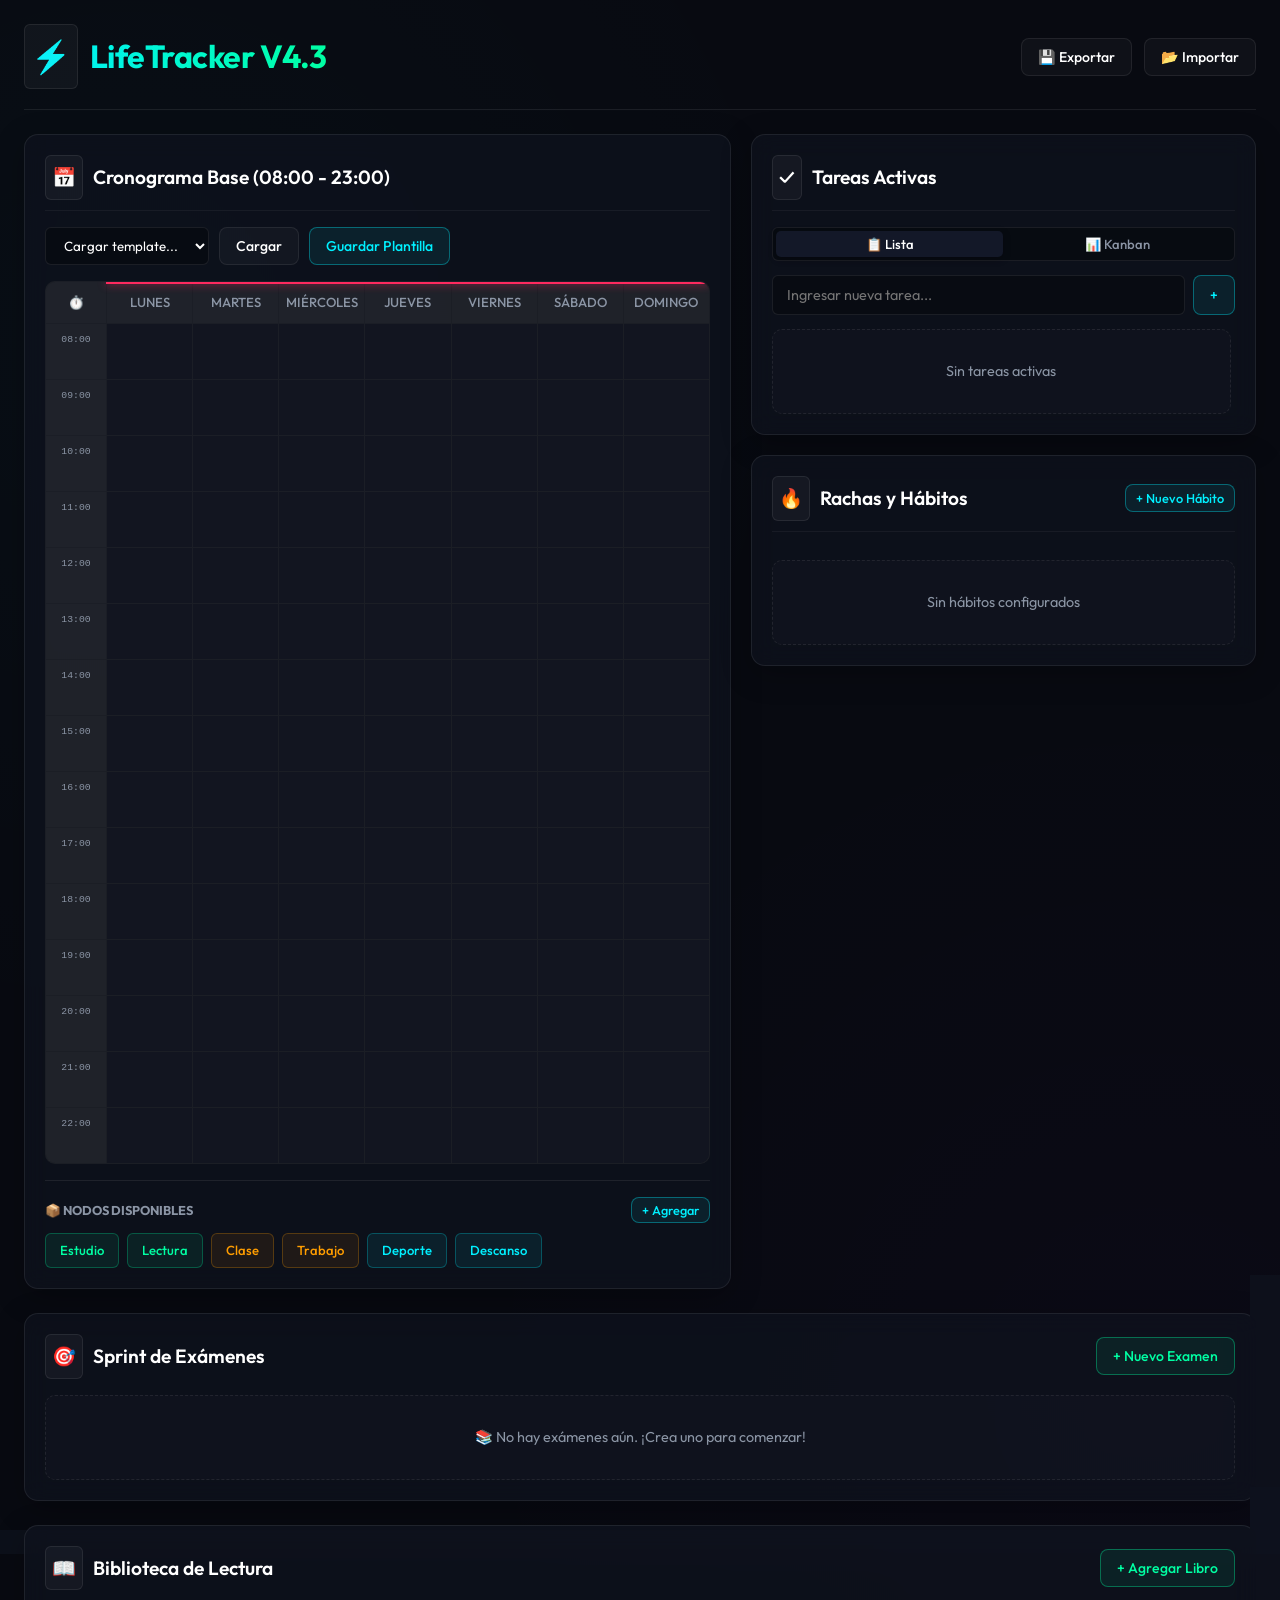
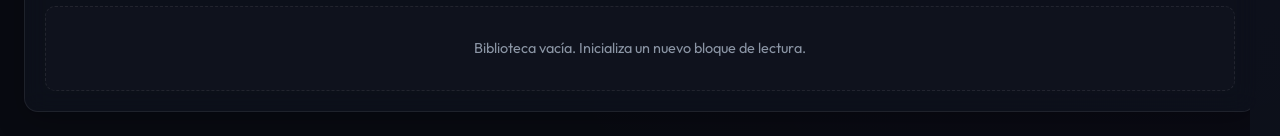
<file: index.html>
<!DOCTYPE html>
<html lang="es">
<head>
    <meta charset="UTF-8">
    <meta name="viewport" content="width=device-width, initial-scale=1.0">
    <title>LifeTracker V4.3 - System Dashboard</title>
    <link href="https://fonts.googleapis.com/css2?family=Outfit:wght@300;400;500;600;700&display=swap" rel="stylesheet">
    <link rel="stylesheet" href="styles.css">
</head>
<body>
    <div class="container">
        <!-- HEADER -->
        <header>
            <h1><span class="module-icon">⚡</span> LifeTracker V4.3</h1>
            <div class="controls">
                <button id="exportBtn" class="tech-btn" title="Exportar backup">💾 Exportar</button>
                <button id="importBtn" class="tech-btn" title="Importar backup">📂 Importar</button>
                <input type="file" id="importFile" style="display: none;" accept=".json">
            </div>
        </header>

        <!-- MAIN WRAPPER -->
        <div class="main-wrapper">
            <!-- COLUMNA IZQUIERDA: CALENDARIO -->
            <div class="left-col">
                <div class="module">
                    <h2><span class="module-icon">📅</span> Cronograma Base (08:00 - 23:00)</h2>
                    
                    <div class="calendar-controls">
                        <select id="templateSelect" class="tech-select"><option value="">Cargar template...</option></select>
                        <button id="loadTemplateBtn" class="tech-btn">Cargar</button>
                        <button id="saveTemplateBtn" class="tech-btn primary">Guardar Plantilla</button>
                    </div>

                    <div class="calendar-wrapper">
                        <div class="calendar-grid" id="calendarGrid">
                            <div class="time-indicator" id="timeIndicator"></div>
                        </div>
                    </div>

                    <div class="activity-blocks-section">
                        <div style="display: flex; justify-content: space-between; align-items: center; margin-bottom: 10px;">
                            <h3 style="margin: 0;">📦 Nodos Disponibles</h3>
                            <button id="addNodeBtn" class="tech-btn primary" style="padding: 4px 10px; font-size: 0.8em;">+ Agregar</button>
                        </div>
                        <div class="draggable-blocks" id="draggableBlocks"></div>
                    </div>
                </div>
            </div>

            <!-- COLUMNA DERECHA: TAREAS + RACHAS -->
            <div class="right-col">
                <div class="module tasks-module">
                    <h2><span class="module-icon">✓</span> Tareas Activas</h2>
                    <div class="view-toggle">
                        <button id="listViewBtn" class="active">📋 Lista</button>
                        <button id="kanbanViewBtn">📊 Kanban</button>
                    </div>

                    <div id="listView">
                        <form class="tasks-form" id="tasksForm">
                            <input type="text" id="taskInput" class="tech-input" placeholder="Ingresar nueva tarea..." maxlength="60" required>
                            <button type="submit" class="tech-btn primary">+</button>
                        </form>
                        <div class="tasks-list" id="tasksList"></div>
                    </div>

                    <div id="kanbanView" style="display: none;">
                        <div class="kanban-board" id="kanbanBoard"></div>
                    </div>
                </div>

                <div class="module habits-module">
                    <div style="display: flex; justify-content: space-between; align-items: center; border-bottom: 1px solid rgba(255,255,255,0.05); padding-bottom: 10px; margin-bottom: 16px;">
                        <h2 style="border: none; margin: 0; padding: 0;"><span class="module-icon">🔥</span> Rachas y Hábitos</h2>
                        <button id="addHabitBtn" class="tech-btn primary" style="padding: 5px 10px; font-size: 0.8em;">+ Nuevo Hábito</button>
                    </div>
                    <div class="habits-list" id="habitsContainer"></div>
                </div>
            </div>
        </div>

        <!-- SECCIÓN: SPRINT DE EXÁMENES -->
        <div class="module" id="examModule" style="margin-bottom: 24px;">
            <div style="display: flex; justify-content: space-between; align-items: center;">
                <h2 style="border: none; margin: 0; padding: 0;"><span class="module-icon">🎯</span> Sprint de Exámenes</h2>
                <button class="tech-btn success" onclick="openAddExamModal()">+ Nuevo Examen</button>
            </div>
            <div class="exams-grid" id="examsGrid"></div>
        </div>

        <!-- SECCIÓN INFERIOR: BIBLIOTECA -->
        <div class="module books-section">
            <div style="display: flex; justify-content: space-between; align-items: center;">
                <h2 style="border: none; margin: 0; padding: 0;"><span class="module-icon">📖</span> Biblioteca de Lectura</h2>
                <button id="addBookBtn" class="tech-btn success">+ Agregar Libro</button>
            </div>
            <div class="books-container" id="booksContainer"></div>
        </div>
    </div>

    <!-- UI MODALS (Alerts & Confirms) -->
    <div class="modal" id="customAlertModal" style="z-index: 2000;">
        <div class="modal-content" style="max-width: 350px; text-align: center;">
            <h3 id="alertTitle">Aviso</h3>
            <p id="alertMessage" style="color: var(--text-secondary); margin-bottom: 20px;"></p>
            <button class="tech-btn primary" style="width: 100%;" onclick="closeAlert()">Entendido</button>
        </div>
    </div>

    <div class="modal" id="customConfirmModal" style="z-index: 2000;">
        <div class="modal-content" style="max-width: 350px; text-align: center;">
            <h3 id="confirmTitle">Confirmar Acción</h3>
            <p id="confirmMessage" style="color: var(--text-secondary); margin-bottom: 20px;"></p>
            <div class="form-buttons">
                <button class="tech-btn" onclick="closeConfirm(false)">Cancelar</button>
                <button class="tech-btn danger" onclick="closeConfirm(true)">Confirmar</button>
            </div>
        </div>
    </div>

    <!-- MODAL AGREGAR / EDITAR EXAMEN -->
    <div class="modal" id="addExamModal">
        <div class="modal-content">
            <h3 id="examModalTitle">Crear Nuevo Examen</h3>
            <form id="examForm">
                <input type="hidden" id="editExamId">
                <div class="form-group">
                    <label>Materia</label>
                    <input type="text" id="examSubject" class="tech-input" placeholder="ej: Bases de Datos" required>
                </div>
                <div class="form-group">
                    <label>Tipo de Evaluación</label>
                    <select id="examType" class="tech-select" required>
                        <option value="">Seleccionar...</option>
                        <option value="1° Parcial">1° Parcial</option>
                        <option value="2° Parcial">2° Parcial</option>
                        <option value="Final">Final</option>
                        <option value="TP Integrador">TP Integrador</option>
                        <option value="Quiz">Quiz</option>
                    </select>
                </div>
                <div class="form-group">
                    <label>Fecha del Examen</label>
                    <input type="date" id="examDate" class="tech-input" required>
                </div>
                <div class="form-group">
                    <label>Hora</label>
                    <input type="time" id="examTime" class="tech-input" required>
                </div>
                <div class="form-buttons">
                    <button type="button" class="tech-btn" onclick="closeAddExamModal()">Cancelar</button>
                    <button type="submit" class="tech-btn success">Guardar Examen</button>
                </div>
            </form>
        </div>
    </div>

    <!-- MODALES DE FORMULARIO -->
    <div class="modal" id="addNodeModal">
        <div class="modal-content">
            <h3 id="nodeModalTitle">Nuevo Nodo</h3>
            <form id="addNodeForm">
                <input type="hidden" id="editNodeIndex" value="">
                <div class="form-group">
                    <label>Nombre de la actividad</label>
                    <input type="text" id="nodeName" class="tech-input" placeholder="ej: Práctica SQL" maxlength="30" required>
                </div>
                <div class="form-group">
                    <label>Color (Tema Neón)</label>
                    <input type="color" id="nodeColor" value="#9d00ff" style="width:100%; height:40px; background:none; border:none; cursor:pointer;">
                </div>
                <div class="form-buttons">
                    <button type="button" class="tech-btn" id="closeNodeModal">Cancelar</button>
                    <button type="submit" class="tech-btn primary">Guardar</button>
                </div>
            </form>
        </div>
    </div>

    <div class="modal" id="addBookModal">
        <div class="modal-content">
            <h3>Inicializar Libro</h3>
            <form id="addBookForm">
                <div class="form-group"><label>Título del documento</label><input type="text" id="bookTitle" class="tech-input" required></div>
                <div class="form-group"><label>Páginas totales</label><input type="number" id="bookPages" class="tech-input" min="1" required></div>
                <div class="form-group"><label>Progreso inicial (Páginas)</label><input type="number" id="bookCurrentPages" class="tech-input" value="0" min="0"></div>
                <div class="form-buttons"><button type="button" class="tech-btn" id="closeBookModal">Cancelar</button><button type="submit" class="tech-btn success">Registrar</button></div>
            </form>
        </div>
    </div>

    <div class="modal" id="addHabitModal">
        <div class="modal-content">
            <h3>Configurar Hábito</h3>
            <form id="addHabitForm">
                <div class="form-group"><label>Identificador del hábito</label><input type="text" id="habitName" class="tech-input" required></div>
                <div class="form-group"><label>Ciclo (minutos/día)</label><input type="number" id="habitMinutes" class="tech-input" value="30" min="1" required></div>
                <div class="form-buttons"><button type="button" class="tech-btn" id="closeHabitModal">Cancelar</button><button type="submit" class="tech-btn primary">Activar</button></div>
            </form>
        </div>
    </div>

    <div class="modal" id="saveTemplateModal">
        <div class="modal-content">
            <h3>Guardar Plantilla de Sistema</h3>
            <form id="saveTemplateForm">
                <div class="form-group"><label>Nombre del patrón</label><input type="text" id="templateName" class="tech-input" required></div>
                <div class="form-buttons"><button type="button" class="tech-btn" id="closeSaveModal">Cancelar</button><button type="submit" class="tech-btn primary">Guardar</button></div>
            </form>
        </div>
    </div>

    <script>
        const state = {
            activities: [], books: [], tasks: [], templates: {}, habits: [], customNodes: []
        };

        const days = ['Lunes', 'Martes', 'Miércoles', 'Jueves', 'Viernes', 'Sábado', 'Domingo'];
        const START_HOUR = 8; const END_HOUR = 23;
        let draggedBlock = null; let draggedActivityId = null; let currentView = 'list';

        // --- SISTEMA DE MODALES UI ---
        let confirmCallback = null;
        function showCustomAlert(msg, title = "Aviso") {
            document.getElementById('alertTitle').textContent = title;
            document.getElementById('alertMessage').textContent = msg;
            document.getElementById('customAlertModal').classList.add('active');
        }
        function closeAlert() { document.getElementById('customAlertModal').classList.remove('active'); }

        function showCustomConfirm(msg, callback, title = "Confirmar Acción") {
            document.getElementById('confirmTitle').textContent = title;
            document.getElementById('confirmMessage').textContent = msg;
            confirmCallback = callback;
            document.getElementById('customConfirmModal').classList.add('active');
        }
        function closeConfirm(result) {
            document.getElementById('customConfirmModal').classList.remove('active');
            if (result && confirmCallback) confirmCallback();
            confirmCallback = null;
        }

        // --- STORAGE ---
        function saveState() { localStorage.setItem('lifeTrackerState', JSON.stringify(state)); }
        function loadState() {
            const saved = localStorage.getItem('lifeTrackerState');
            if (saved) {
                const loaded = JSON.parse(saved);
                Object.assign(state, loaded);
                if (!Array.isArray(state.habits)) state.habits = [];
                if (!Array.isArray(state.customNodes)) state.customNodes = [];
            }
        }

        function exportBackup() {
            const dataStr = JSON.stringify(state, null, 2);
            const blob = new Blob([dataStr], { type: 'application/json' });
            const url = URL.createObjectURL(blob);
            const link = document.createElement('a'); link.href = url;
            link.download = `lifetracker-backup-${new Date().toISOString().split('T')[0]}.json`;
            link.click(); URL.revokeObjectURL(url);
        }

        function importBackup(file) {
            const reader = new FileReader();
            reader.onload = (e) => {
                try {
                    Object.assign(state, JSON.parse(e.target.result));
                    saveState(); location.reload();
                } catch (err) { showCustomAlert('Error al importar archivo corrupto.'); }
            };
            reader.readAsText(file);
        }

        // --- CALENDARIO Y CRONOGRAMA ---
        function updateTimeIndicator() {
            const now = new Date(); const currentHour = now.getHours(); const currentMinute = now.getMinutes();
            if (currentHour >= START_HOUR && currentHour < END_HOUR) {
                const indicator = document.getElementById('timeIndicator');
                const hoursFromStart = currentHour - START_HOUR + currentMinute / 60;
                const percentageFromTop = (hoursFromStart / (END_HOUR - START_HOUR)) * 100;
                indicator.style.top = `calc(35px + ${percentageFromTop}% * (100% - 35px) / 100)`;
                indicator.classList.add('active');
            }
        }
        setInterval(updateTimeIndicator, 60000);

        function initCalendar() {
            const calendarGrid = document.getElementById('calendarGrid');
            calendarGrid.innerHTML = '<div class="time-indicator" id="timeIndicator"></div><div class="calendar-header">⏱️</div>';
            days.forEach(day => { calendarGrid.innerHTML += `<div class="day-header">${day}</div>`; });

            for (let hour = START_HOUR; hour < END_HOUR; hour++) {
                const timeLabel = document.createElement('div');
                timeLabel.className = 'time-label';
                timeLabel.textContent = `${String(hour).padStart(2, '0')}:00`;
                calendarGrid.appendChild(timeLabel);

                for (let day = 0; day < 7; day++) {
                    const cell = document.createElement('div');
                    cell.className = 'calendar-cell'; cell.dataset.day = day; cell.dataset.hour = hour;
                    
                    state.activities.filter(a => a.day === day && a.hour === hour).forEach(act => {
                        cell.appendChild(createActivityBlock(act));
                    });

                    cell.addEventListener('dragover', (e) => { e.preventDefault(); cell.classList.add('drag-over'); });
                    cell.addEventListener('dragleave', () => cell.classList.remove('drag-over'));
                    cell.addEventListener('drop', (e) => {
                        e.preventDefault(); cell.classList.remove('drag-over');
                        const nDay = parseInt(cell.dataset.day); const nHour = parseInt(cell.dataset.hour);
                        if (draggedActivityId) { moveActivity(draggedActivityId, nDay, nHour); draggedActivityId = null; }
                        else if (draggedBlock) {
                            try {
                                const data = JSON.parse(draggedBlock);
                                addActivityToSchedule(data.name, data.type, data.color, nDay, nHour);
                            } catch { addActivityToSchedule(draggedBlock, 'variable', null, nDay, nHour); }
                        }
                    });
                    calendarGrid.appendChild(cell);
                }
            }
            updateTimeIndicator();
        }

        function createActivityBlock(activity) {
            const block = document.createElement('div');
            block.className = `activity-block ${activity.type || 'custom'}`;
            if (activity.color) {
                block.style.background = `linear-gradient(135deg, ${activity.color}30, ${activity.color}50)`;
                block.style.borderColor = `${activity.color}80`;
                block.style.color = activity.color;
            }
            block.textContent = activity.name; block.draggable = true;

            block.addEventListener('dragstart', (e) => { draggedActivityId = activity.id; e.dataTransfer.effectAllowed = 'move'; });
            block.addEventListener('dragend', () => draggedActivityId = null);
            block.addEventListener('click', (e) => {
                e.stopPropagation();
                showCustomConfirm(`¿Eliminar nodo: "${activity.name}"?`, () => {
                    state.activities = state.activities.filter(a => a.id !== activity.id);
                    saveState(); initCalendar();
                });
            });
            return block;
        }

        // --- LÓGICA DE FUSIÓN (MERGE) ---
        function attemptMerge(name, type, color, day, hour) {
            const existingHours = state.activities
                .filter(a => a.name === name && a.day === day)
                .map(a => a.hour)
                .sort((a, b) => a - b);

            if (existingHours.length <= 1) return;

            const above = [...existingHours].reverse().find(h => h < hour);
            if (above !== undefined) {
                let canMerge = true;
                for (let h = above + 1; h < hour; h++) {
                    if (state.activities.some(a => a.day === day && a.hour === h)) {
                        canMerge = false;
                        break;
                    }
                }
                if (canMerge) {
                    for (let h = above + 1; h < hour; h++) {
                        if (!state.activities.some(a => a.day === day && a.hour === h)) {
                            state.activities.push({ id: Date.now() + Math.random(), name, day, hour: h, type, color });
                        }
                    }
                }
            }
            
            const below = existingHours.find(h => h > hour);
            if (below !== undefined) {
                let canMerge = true;
                for (let h = hour + 1; h < below; h++) {
                    if (state.activities.some(a => a.day === day && a.hour === h)) {
                        canMerge = false;
                        break;
                    }
                }
                if (canMerge) {
                    for (let h = hour + 1; h < below; h++) {
                        if (!state.activities.some(a => a.day === day && a.hour === h)) {
                            state.activities.push({ id: Date.now() + Math.random(), name, day, hour: h, type, color });
                        }
                    }
                }
            }
        }

        function addActivityToSchedule(name, type, color, day, hour) {
            if (state.activities.filter(a => a.day === day && a.hour === hour).length >= 2) {
                return showCustomAlert('Límite excedido (Max 2 por slot)');
            }
            state.activities.push({ id: Date.now() + Math.random(), name, day, hour, type, color });
            attemptMerge(name, type, color, day, hour);
            saveState(); 
            initCalendar();
        }

        function moveActivity(id, newDay, newHour) {
            const act = state.activities.find(a => a.id === id);
            if (!act || (act.day === newDay && act.hour === newHour)) return;
            if (state.activities.filter(a => a.day === newDay && a.hour === newHour && a.id !== id).length >= 2) return showCustomAlert('Slot saturado');
            act.day = newDay; act.hour = newHour;
            attemptMerge(act.name, act.type, act.color, newDay, newHour);
            saveState(); initCalendar();
        }

        // --- NODOS (DRAGGABLES PERSONALIZADOS) ---
        function initDraggableBlocks() {
            const container = document.getElementById('draggableBlocks');
            const defaultBlocks = [
                { name: 'Estudio', type: 'variable', editable: false }, 
                { name: 'Lectura', type: 'variable', editable: false },
                { name: 'Clase', type: 'fixed', editable: false }, 
                { name: 'Trabajo', type: 'fixed', editable: false },
                { name: 'Deporte', type: 'break', editable: false }, 
                { name: 'Descanso', type: 'break', editable: false }
            ];
            
            let htmlContent = defaultBlocks.map(b => `
                <div class="draggable-block ${b.type}" draggable="true" data-name="${b.name}" data-type="${b.type}" data-color="">${b.name}</div>
            `).join('');

            if (state.customNodes && state.customNodes.length > 0) {
                htmlContent += state.customNodes.map((b, idx) => {
                    let style = b.color ? `background: ${b.color}20; color: ${b.color}; border-color: ${b.color}50;` : '';
                    return `
                        <div class="draggable-block custom" style="${style}" draggable="true" data-name="${b.name}" data-type="custom" data-color="${b.color || ''}" data-index="${idx}">
                            <span>${b.name}</span>
                            <div class="node-actions">
                                <button class="node-action-btn" onclick="openEditNodeModal(${idx})" title="Editar">✏️</button>
                                <button class="node-action-btn" onclick="deleteCustomNode(${idx})" title="Eliminar">✕</button>
                            </div>
                        </div>
                    `;
                }).join('');
            }

            container.innerHTML = htmlContent;

            document.querySelectorAll('.draggable-block').forEach(block => {
                block.addEventListener('dragstart', (e) => {
                    if (e.target.closest('.node-actions')) return;
                    draggedBlock = JSON.stringify({ name: block.dataset.name, type: block.dataset.type, color: block.dataset.color });
                    draggedActivityId = null; e.dataTransfer.effectAllowed = 'move';
                });
                block.addEventListener('dragend', () => draggedBlock = null);
            });
        }

        function openAddNodeModal() {
            document.getElementById('nodeModalTitle').textContent = 'Nuevo Nodo';
            document.getElementById('editNodeIndex').value = '';
            document.getElementById('nodeName').value = '';
            document.getElementById('nodeColor').value = '#9d00ff';
            document.getElementById('addNodeModal').classList.add('active');
        }

        function openEditNodeModal(index) {
            const node = state.customNodes[index];
            document.getElementById('nodeModalTitle').textContent = 'Editar Nodo';
            document.getElementById('editNodeIndex').value = index;
            document.getElementById('nodeName').value = node.name;
            document.getElementById('nodeColor').value = node.color || '#9d00ff';
            document.getElementById('addNodeModal').classList.add('active');
        }

        function deleteCustomNode(index) {
            showCustomConfirm('¿Eliminar este nodo personalizado?', () => {
                state.customNodes.splice(index, 1);
                saveState();
                initDraggableBlocks();
            });
        }

        document.getElementById('addNodeForm').addEventListener('submit', (e) => {
            e.preventDefault();
            const name = document.getElementById('nodeName').value.trim();
            const color = document.getElementById('nodeColor').value;
            const editIndex = document.getElementById('editNodeIndex').value;

            if (name) {
                if (editIndex !== '') {
                    state.customNodes[editIndex] = { name, color, type: 'custom' };
                } else {
                    state.customNodes.push({ name, color, type: 'custom' });
                }
                saveState(); 
                initDraggableBlocks();
                document.getElementById('addNodeModal').classList.remove('active');
                document.getElementById('addNodeForm').reset();
            }
        });

        // --- KANBAN & TAREAS ---
        let draggedTaskId = null;
        window.dragKanban = (e, id) => { draggedTaskId = id; e.dataTransfer.effectAllowed = 'move'; };
        window.allowDropKanban = (e) => { e.preventDefault(); e.currentTarget.classList.add('drag-over'); };
        window.leaveDropKanban = (e) => { e.currentTarget.classList.remove('drag-over'); };
        window.dropKanban = (e, status) => {
            e.preventDefault(); e.currentTarget.classList.remove('drag-over');
            if (draggedTaskId !== null) {
                const task = state.tasks.find(t => t.id === draggedTaskId);
                if (task) { task.status = status; saveState(); renderKanban(); renderTasks(); }
                draggedTaskId = null;
            }
        };

        function renderKanban() {
            const board = document.getElementById('kanbanBoard');
            const cols = ['backlog', 'todo', 'doing', 'done']; const labels = ['Backlog', 'To-Do', 'Doing', 'Done'];
            board.innerHTML = cols.map((col, idx) => {
                const tasks = state.tasks.filter(t => t.status === col);
                return `
                    <div class="kanban-column" ondragover="allowDropKanban(event)" ondragleave="leaveDropKanban(event)" ondrop="dropKanban(event, '${col}')">
                        <h3>${labels[idx]}</h3>
                        <div class="kanban-tasks">
                            ${tasks.map(t => `
                                <div class="kanban-task" draggable="true" ondragstart="dragKanban(event, ${t.id})">
                                    <span>${t.text}</span>
                                    <button class="icon-btn danger" onclick="deleteTask(${t.id})">✕</button>
                                </div>
                            `).join('')}
                        </div>
                    </div>`;
            }).join('');
        }

        function renderTasks() {
            const tl = document.getElementById('tasksList');
            if (state.tasks.length === 0) return tl.innerHTML = '<div class="empty-state">Sin tareas activas</div>';
            tl.innerHTML = state.tasks.map(task => `
                <div class="task-item">
                    <label class="custom-checkbox">
                        <input type="checkbox" ${task.completed ? 'checked' : ''} onchange="toggleTask(${task.id})">
                        <span class="checkmark"></span>
                        <span class="task-text">${task.text}</span>
                    </label>
                    <button class="icon-btn danger" onclick="deleteTask(${task.id})">✕</button>
                </div>
            `).join('');
        }

        function addTask(text) { state.tasks.push({ id: Date.now(), text, completed: false, status: 'todo' }); saveState(); renderTasks(); renderKanban(); }
        window.toggleTask = (id) => { const t = state.tasks.find(x => x.id === id); if (t) { t.completed = !t.completed; t.status = t.completed ? 'done' : 'todo'; saveState(); renderTasks(); renderKanban(); } };
        window.deleteTask = (id) => { state.tasks = state.tasks.filter(x => x.id !== id); saveState(); renderTasks(); renderKanban(); };

        // --- HÁBITOS ---
        function renderHabits() {
            const hc = document.getElementById('habitsContainer');
            if (state.habits.length === 0) return hc.innerHTML = '<div class="empty-state">Sin hábitos configurados</div>';
            hc.innerHTML = state.habits.map(h => {
                const today = new Date().toDateString(); const completedToday = h.lastCheck === today;
                return `
                    <div class="habit-card">
                        <div class="habit-info">
                            <span class="habit-icon">🔥</span>
                            <div class="habit-details">
                                <span class="habit-name">${h.name}</span>
                                <span class="habit-meta">${h.streak} días racha • ${h.minutes} min</span>
                            </div>
                            <button class="icon-btn danger" onclick="deleteHabit(${h.id})">✕</button>
                        </div>
                        <button class="tech-btn ${completedToday ? 'success' : 'primary'}" onclick="completeHabit(${h.id})">
                            ${completedToday ? '✓ Ciclo Diario Cumplido' : 'Marcar Completado'}
                        </button>
                    </div>`;
            }).join('');
        }

        document.getElementById('addHabitForm').addEventListener('submit', (e) => {
            e.preventDefault(); const n = document.getElementById('habitName').value.trim(); const m = parseInt(document.getElementById('habitMinutes').value);
            if (n && m > 0) { state.habits.push({ id: Date.now(), name: n, minutes: m, streak: 0, completed: false, lastCheck: null }); saveState(); renderHabits(); document.getElementById('addHabitModal').classList.remove('active'); document.getElementById('addHabitForm').reset(); }
        });
        window.completeHabit = (id) => {
            const today = new Date().toDateString(); const h = state.habits.find(x => x.id === id);
            if (!h || h.lastCheck === today) return;
            const prev = new Date(); prev.setDate(prev.getDate() - 1);
            h.streak = (h.lastCheck === prev.toDateString()) ? h.streak + 1 : 1;
            h.completed = true; h.lastCheck = today; saveState(); renderHabits();
        };
        window.deleteHabit = (id) => { showCustomConfirm('¿Eliminar hábito?', () => { state.habits = state.habits.filter(x => x.id !== id); saveState(); renderHabits(); }); };

        // --- LIBROS ---
        function renderBooks() {
            const bc = document.getElementById('booksContainer');
            if (state.books.length === 0) return bc.innerHTML = '<div class="empty-state">Biblioteca vacía. Inicializa un nuevo bloque de lectura.</div>';
            bc.innerHTML = state.books.map(b => {
                const progress = (b.pagesRead / b.totalPages) * 100; const rem = b.totalPages - b.pagesRead;
                const days = Math.floor((new Date() - new Date(b.createdAt)) / (1000 * 60 * 60 * 24));
                const avg = b.pagesRead / Math.max(days + 1, 1);
                const est = avg > 0 ? Math.ceil(rem / avg) : '∞';
                const estDate = new Date(); if (est !== '∞') estDate.setDate(estDate.getDate() + est);
                return `
                    <div class="book-card">
                        <div class="book-row-1"><span class="book-title">${b.title}</span><button class="icon-btn danger" onclick="deleteBook(${b.id})">✕</button></div>
                        <div class="book-row-2"><span class="pages-highlight">${rem}</span> páginas restantes</div>
                        <div class="book-row-3">
                            <div class="progress-container-full"><div class="progress-fill-bar" style="width: ${progress}%"></div><span class="progress-text-label">${Math.round(progress)}%</span></div>
                            <input type="number" placeholder="+ Págs" min="0" id="pages-${b.id}" class="pags-input">
                        </div>
                        <div class="book-row-4"><span class="eta-badge">${est === '∞' ? 'ETA: Pendiente' : 'ETA: ' + estDate.toLocaleDateString('es-AR')}</span><button onclick="addPages(${b.id})" class="sync-btn">Sync</button></div>
                    </div>`;
            }).join('');
        }

        document.getElementById('addBookForm').addEventListener('submit', (e) => {
            e.preventDefault();
            const t = document.getElementById('bookTitle').value.trim(); const tp = parseInt(document.getElementById('bookPages').value); const cp = parseInt(document.getElementById('bookCurrentPages').value) || 0;
            if (t && tp > 0 && cp <= tp) { state.books.push({ id: Date.now(), title: t, totalPages: tp, pagesRead: cp, createdAt: new Date().toISOString() }); saveState(); renderBooks(); document.getElementById('addBookModal').classList.remove('active'); document.getElementById('addBookForm').reset(); }
        });
        window.addPages = (id) => {
            const p = parseInt(document.getElementById(`pages-${id}`).value);
            if (!isNaN(p) && p > 0) {
                const b = state.books.find(x => x.id === id);
                if (b) { b.pagesRead = Math.min(b.pagesRead + p, b.totalPages); if (b.pagesRead === b.totalPages) showCustomAlert('¡Objetivo completado! 🚀'); saveState(); renderBooks(); }
            }
        };
        window.deleteBook = (id) => { showCustomConfirm('¿Eliminar libro?', () => { state.books = state.books.filter(x => x.id !== id); saveState(); renderBooks(); }); };

        // --- TEMPLATES ---
        function updateTemplateSelect() {
            const s = document.getElementById('templateSelect'); s.innerHTML = '<option value="">Cargar template...</option>';
            Object.keys(state.templates).forEach(name => s.innerHTML += `<option value="${name}">${name}</option>`);
        }
        document.getElementById('loadTemplateBtn').addEventListener('click', () => {
            const val = document.getElementById('templateSelect').value;
            if (val && state.templates[val]) { state.activities = JSON.parse(JSON.stringify(state.templates[val])); saveState(); initCalendar(); }
        });
        document.getElementById('saveTemplateForm').addEventListener('submit', (e) => {
            e.preventDefault(); const name = document.getElementById('templateName').value.trim();
            if (name) { state.templates[name] = JSON.parse(JSON.stringify(state.activities)); saveState(); updateTemplateSelect(); document.getElementById('saveTemplateModal').classList.remove('active'); document.getElementById('saveTemplateForm').reset(); }
        });

        // --- EVENTOS UI PRINCIPALES ---
        document.getElementById('tasksForm').addEventListener('submit', (e) => { e.preventDefault(); const i = document.getElementById('taskInput'); if (i.value.trim()) { addTask(i.value.trim()); i.value = ''; } });
        document.getElementById('listViewBtn').addEventListener('click', () => { document.getElementById('listViewBtn').classList.add('active'); document.getElementById('kanbanViewBtn').classList.remove('active'); document.getElementById('listView').style.display = 'block'; document.getElementById('kanbanView').style.display = 'none'; });
        document.getElementById('kanbanViewBtn').addEventListener('click', () => { document.getElementById('kanbanViewBtn').classList.add('active'); document.getElementById('listViewBtn').classList.remove('active'); document.getElementById('listView').style.display = 'none'; document.getElementById('kanbanView').style.display = 'block'; renderKanban(); });

        document.getElementById('addNodeBtn').addEventListener('click', openAddNodeModal);
        document.getElementById('closeNodeModal').addEventListener('click', () => document.getElementById('addNodeModal').classList.remove('active'));
        document.getElementById('addBookBtn').addEventListener('click', () => document.getElementById('addBookModal').classList.add('active'));
        document.getElementById('closeBookModal').addEventListener('click', () => document.getElementById('addBookModal').classList.remove('active'));
        document.getElementById('addHabitBtn').addEventListener('click', () => document.getElementById('addHabitModal').classList.add('active'));
        document.getElementById('closeHabitModal').addEventListener('click', () => document.getElementById('addHabitModal').classList.remove('active'));
        document.getElementById('saveTemplateBtn').addEventListener('click', () => document.getElementById('saveTemplateModal').classList.add('active'));
        document.getElementById('closeSaveModal').addEventListener('click', () => document.getElementById('saveTemplateModal').classList.remove('active'));
        
        document.getElementById('exportBtn').addEventListener('click', exportBackup);
        document.getElementById('importBtn').addEventListener('click', () => document.getElementById('importFile').click());
        document.getElementById('importFile').addEventListener('change', (e) => { if (e.target.files[0]) importBackup(e.target.files[0]); });

        document.querySelectorAll('.modal').forEach(m => m.addEventListener('click', (e) => { if (e.target === m) m.classList.remove('active'); }));

        // ==================== SPRINT DE EXÁMENES ====================
        let examsState = { exams: [] };

        function loadExamsState() {
            const saved = localStorage.getItem('lifeTrackerExams');
            if (saved) { examsState.exams = JSON.parse(saved); }
        }

        function saveExamsState() {
            localStorage.setItem('lifeTrackerExams', JSON.stringify(examsState.exams));
        }

        function calculateDaysRemaining(examDate) {
            const today = new Date(); today.setHours(0, 0, 0, 0);
            const exam = new Date(examDate); exam.setHours(0, 0, 0, 0);
            return Math.ceil((exam - today) / (1000 * 60 * 60 * 24));
        }

        function getRiskLevel(daysRemaining) {
            if (daysRemaining > 7) return 'green';
            if (daysRemaining > 3) return 'yellow';
            if (daysRemaining > 0) return 'red';
            return 'expired';
        }

        function calculateCountdown(examDate) {
            const today = new Date(); const exam = new Date(examDate);
            const diff = exam - today;
            if (diff <= 0) return { days: 0, hours: 0, minutes: 0, expired: true };
            const days = Math.floor(diff / (1000 * 60 * 60 * 24));
            const hours = Math.floor((diff % (1000 * 60 * 60 * 24)) / (1000 * 60 * 60));
            const minutes = Math.floor((diff % (1000 * 60 * 60)) / (1000 * 60));
            return { days, hours, minutes, expired: false };
        }

        function openAddExamModal() {
            document.getElementById('examModalTitle').textContent = 'Crear Nuevo Examen';
            document.getElementById('editExamId').value = '';
            document.getElementById('examForm').reset();
            document.getElementById('addExamModal').classList.add('active');
        }

        function openEditExamModal(examId) {
            const exam = examsState.exams.find(e => e.id === examId);
            if (!exam) return;
            document.getElementById('examModalTitle').textContent = 'Editar Examen';
            document.getElementById('editExamId').value = exam.id;
            document.getElementById('examSubject').value = exam.subject;
            document.getElementById('examType').value = exam.type;
            document.getElementById('examDate').value = exam.date;
            document.getElementById('examTime').value = exam.time;
            document.getElementById('addExamModal').classList.add('active');
        }

        function closeAddExamModal() {
            document.getElementById('addExamModal').classList.remove('active');
            document.getElementById('examForm').reset();
        }

        document.getElementById('examForm').addEventListener('submit', function(e) {
            e.preventDefault();
            const editId = document.getElementById('editExamId').value;
            const subject = document.getElementById('examSubject').value;
            const type = document.getElementById('examType').value;
            const date = document.getElementById('examDate').value;
            const time = document.getElementById('examTime').value || '09:00';

            if (editId) {
                const exam = examsState.exams.find(e => e.id == editId);
                if (exam) {
                    exam.subject = subject;
                    exam.type = type;
                    exam.date = date;
                    exam.time = time;
                }
            } else {
                const exam = {
                    id: Date.now(),
                    subject, type, date, time,
                    topics: [{ id: 1, name: 'Tema 1', status: 'unreview' }],
                    tasks: [],
                    spacedRepetition: { '24h': false, '3d': false, '7d': false }
                };
                examsState.exams.push(exam);
            }

            saveExamsState();
            closeAddExamModal();
            renderExams();
        });

        function renderExams() {
            const container = document.getElementById('examsGrid');
            if (examsState.exams.length === 0) {
                container.innerHTML = `<div class="empty-state" style="grid-column: 1/-1;">📚 No hay exámenes aún. ¡Crea uno para comenzar!</div>`;
                return;
            }

            container.innerHTML = examsState.exams.map(exam => {
                const daysRemaining = calculateDaysRemaining(exam.date);
                const riskLevel = getRiskLevel(daysRemaining);
                const countdown = calculateCountdown(exam.date);
                const masteredTopics = exam.topics.filter(t => t.status === 'mastered').length;
                const totalTopics = exam.topics.length;
                const progressPercentage = totalTopics > 0 ? Math.round((masteredTopics / totalTopics) * 100) : 0;

                return `
                    <div class="exam-card risk-${riskLevel}">
                        <div class="exam-header">
                            <div class="exam-title">
                                <div class="exam-subject">${exam.subject}</div>
                                <div class="exam-type">${exam.type}</div>
                            </div>
                            <div class="exam-indicator">
                                <div class="risk-dot ${riskLevel}"></div>
                                <span style="font-size: 0.8em; color: var(--text-secondary);">${daysRemaining} días</span>
                            </div>
                        </div>

                        <div class="exam-countdown">
                            <div class="exam-countdown-unit"><div class="countdown-value">${countdown.days}</div><div class="countdown-label">Días</div></div>
                            <div style="display: flex; align-items: center; color: var(--text-secondary);">:</div>
                            <div class="exam-countdown-unit"><div class="countdown-value">${countdown.hours}</div><div class="countdown-label">Hrs</div></div>
                            <div style="display: flex; align-items: center; color: var(--text-secondary);">:</div>
                            <div class="exam-countdown-unit"><div class="countdown-value">${countdown.minutes}</div><div class="countdown-label">Min</div></div>
                        </div>

                        <div class="exam-progress">
                            <div class="progress-label">
                                <span class="progress-label-text">Temas Dominados</span>
                                <span class="progress-percentage">${masteredTopics}/${totalTopics}</span>
                            </div>
                            <div class="progress-bar"><div class="progress-fill" style="width: ${progressPercentage}%"></div></div>
                        </div>

                        <div class="syllabus-matrix">
                            <div class="syllabus-title">
                                <span>📚 Matriz de Temario</span>
                                <button class="tech-btn primary" style="padding: 2px 6px; font-size: 0.7em;" onclick="addTopic(${exam.id})">+ Tema</button>
                            </div>
                            ${exam.topics.map(topic => `
                                <div class="topic-row">
                                    <input type="text" class="topic-name" value="${topic.name}" onblur="updateTopicName(${exam.id}, ${topic.id}, this.value)">
                                    <button class="topic-status-btn unreview ${topic.status === 'unreview' ? 'mastered' : ''}" onclick="changeTopicStatus(${exam.id}, ${topic.id}, 'unreview')" title="Sin Revisar">🔴</button>
                                    <button class="topic-status-btn practice ${topic.status === 'practice' ? 'mastered' : ''}" onclick="changeTopicStatus(${exam.id}, ${topic.id}, 'practice')" title="En Práctica">🟡</button>
                                    <button class="topic-status-btn mastered ${topic.status === 'mastered' ? 'mastered' : ''}" onclick="changeTopicStatus(${exam.id}, ${topic.id}, 'mastered')" title="Dominado">✓</button>
                                    <button class="icon-btn danger" style="font-size: 0.9em;" onclick="deleteTopic(${exam.id}, ${topic.id})">✕</button>
                                </div>
                            `).join('')}
                        </div>

                        <div class="exam-tasks">
                            <div style="font-size: 0.9em; font-weight: 600; color: var(--neon-blue); margin-bottom: 10px;">📌 Tareas del Examen</div>
                            <div class="task-input-row">
                                <input type="text" placeholder="Agregar tarea..." id="taskInput${exam.id}">
                                <button class="tech-btn primary" style="padding: 8px 12px;" onclick="addExamTask(${exam.id})">+</button>
                            </div>
                            <div class="task-list">
                                ${exam.tasks.map((task, idx) => `
                                    <div class="task-item-exam ${task.completed ? 'completed' : ''}">
                                        <input type="checkbox" class="task-checkbox" ${task.completed ? 'checked' : ''} onchange="toggleExamTask(${exam.id}, ${idx})">
                                        <span class="task-text">${task.text}</span>
                                        <button class="task-delete" onclick="deleteExamTask(${exam.id}, ${idx})">✕</button>
                                    </div>
                                `).join('')}
                            </div>
                        </div>

                        <div class="spaced-repetition">
                            <div class="repetition-title">🔄 Repaso Espaciado</div>
                            <div class="repetition-schedule">
                                <div class="repetition-marker ${exam.spacedRepetition['24h'] ? 'done' : 'pending'}" onclick="toggleRepetition(${exam.id}, '24h')">24 hrs</div>
                                <div class="repetition-marker ${exam.spacedRepetition['3d'] ? 'done' : 'pending'}" onclick="toggleRepetition(${exam.id}, '3d')">3 días</div>
                                <div class="repetition-marker ${exam.spacedRepetition['7d'] ? 'done' : 'pending'}" onclick="toggleRepetition(${exam.id}, '7d')">7 días</div>
                            </div>
                        </div>

                        <div style="display: flex; justify-content: space-between; align-items: center; margin-top: 12px; padding-top: 10px; border-top: 1px solid rgba(255, 255, 255, 0.05); font-size: 0.8em; color: var(--text-secondary);">
                            <span>📅 ${new Date(exam.date + 'T00:00:00').toLocaleDateString('es-AR')} ${exam.time}</span>
                            <div style="display: flex; gap: 6px;">
                                <button class="tech-btn primary" style="padding: 4px 8px; font-size: 0.75em;" onclick="openEditExamModal(${exam.id})">Editar</button>
                                <button class="tech-btn danger" style="padding: 4px 8px; font-size: 0.75em;" onclick="deleteExam(${exam.id})">Eliminar</button>
                            </div>
                        </div>
                    </div>
                `;
            }).join('');
        }

        window.addTopic = function(examId) {
            const exam = examsState.exams.find(e => e.id === examId);
            if (exam) {
                exam.topics.push({ id: Date.now(), name: 'Nuevo Tema', status: 'unreview' });
                saveExamsState(); renderExams();
            }
        };
        window.updateTopicName = function(examId, topicId, newName) {
            const exam = examsState.exams.find(e => e.id === examId);
            if (exam) {
                const topic = exam.topics.find(t => t.id === topicId);
                if (topic) { topic.name = newName.trim() || 'Tema sin nombre'; saveExamsState(); }
            }
        };
        window.deleteTopic = function(examId, topicId) {
            const exam = examsState.exams.find(e => e.id === examId);
            if (exam) {
                exam.topics = exam.topics.filter(t => t.id !== topicId);
                saveExamsState(); renderExams();
            }
        };
        window.changeTopicStatus = function(examId, topicId, newStatus) {
            const exam = examsState.exams.find(e => e.id === examId);
            if (exam) {
                const topic = exam.topics.find(t => t.id === topicId);
                if (topic) { topic.status = newStatus; saveExamsState(); renderExams(); }
            }
        };

        window.addExamTask = function(examId) {
            const input = document.getElementById(`taskInput${examId}`);
            const text = input.value.trim();
            if (text) {
                const exam = examsState.exams.find(e => e.id === examId);
                if (exam) {
                    exam.tasks.push({ text, completed: false });
                    input.value = '';
                    saveExamsState(); renderExams();
                }
            }
        };
        window.toggleExamTask = function(examId, taskIdx) {
            const exam = examsState.exams.find(e => e.id === examId);
            if (exam && exam.tasks[taskIdx]) {
                exam.tasks[taskIdx].completed = !exam.tasks[taskIdx].completed;
                saveExamsState(); renderExams();
            }
        };
        window.deleteExamTask = function(examId, taskIdx) {
            const exam = examsState.exams.find(e => e.id === examId);
            if (exam) {
                exam.tasks.splice(taskIdx, 1);
                saveExamsState(); renderExams();
            }
        };

        window.toggleRepetition = function(examId, period) {
            const exam = examsState.exams.find(e => e.id === examId);
            if (exam) {
                exam.spacedRepetition[period] = !exam.spacedRepetition[period];
                saveExamsState(); renderExams();
            }
        };

        window.deleteExam = function(examId) {
            showCustomConfirm('¿Estás seguro de que deseas eliminar este examen?', () => {
                examsState.exams = examsState.exams.filter(e => e.id !== examId);
                saveExamsState(); renderExams();
            });
        };

        document.getElementById('addExamModal').addEventListener('click', function(e) {
            if (e.target === this) closeAddExamModal();
        });

        setInterval(renderExams, 60000);

        // --- INIT ---
        loadState(); loadExamsState(); initCalendar(); initDraggableBlocks(); renderBooks(); renderTasks(); renderHabits(); updateTemplateSelect(); updateTimeIndicator(); renderExams();
    </script>
</body>
</html>
</file>
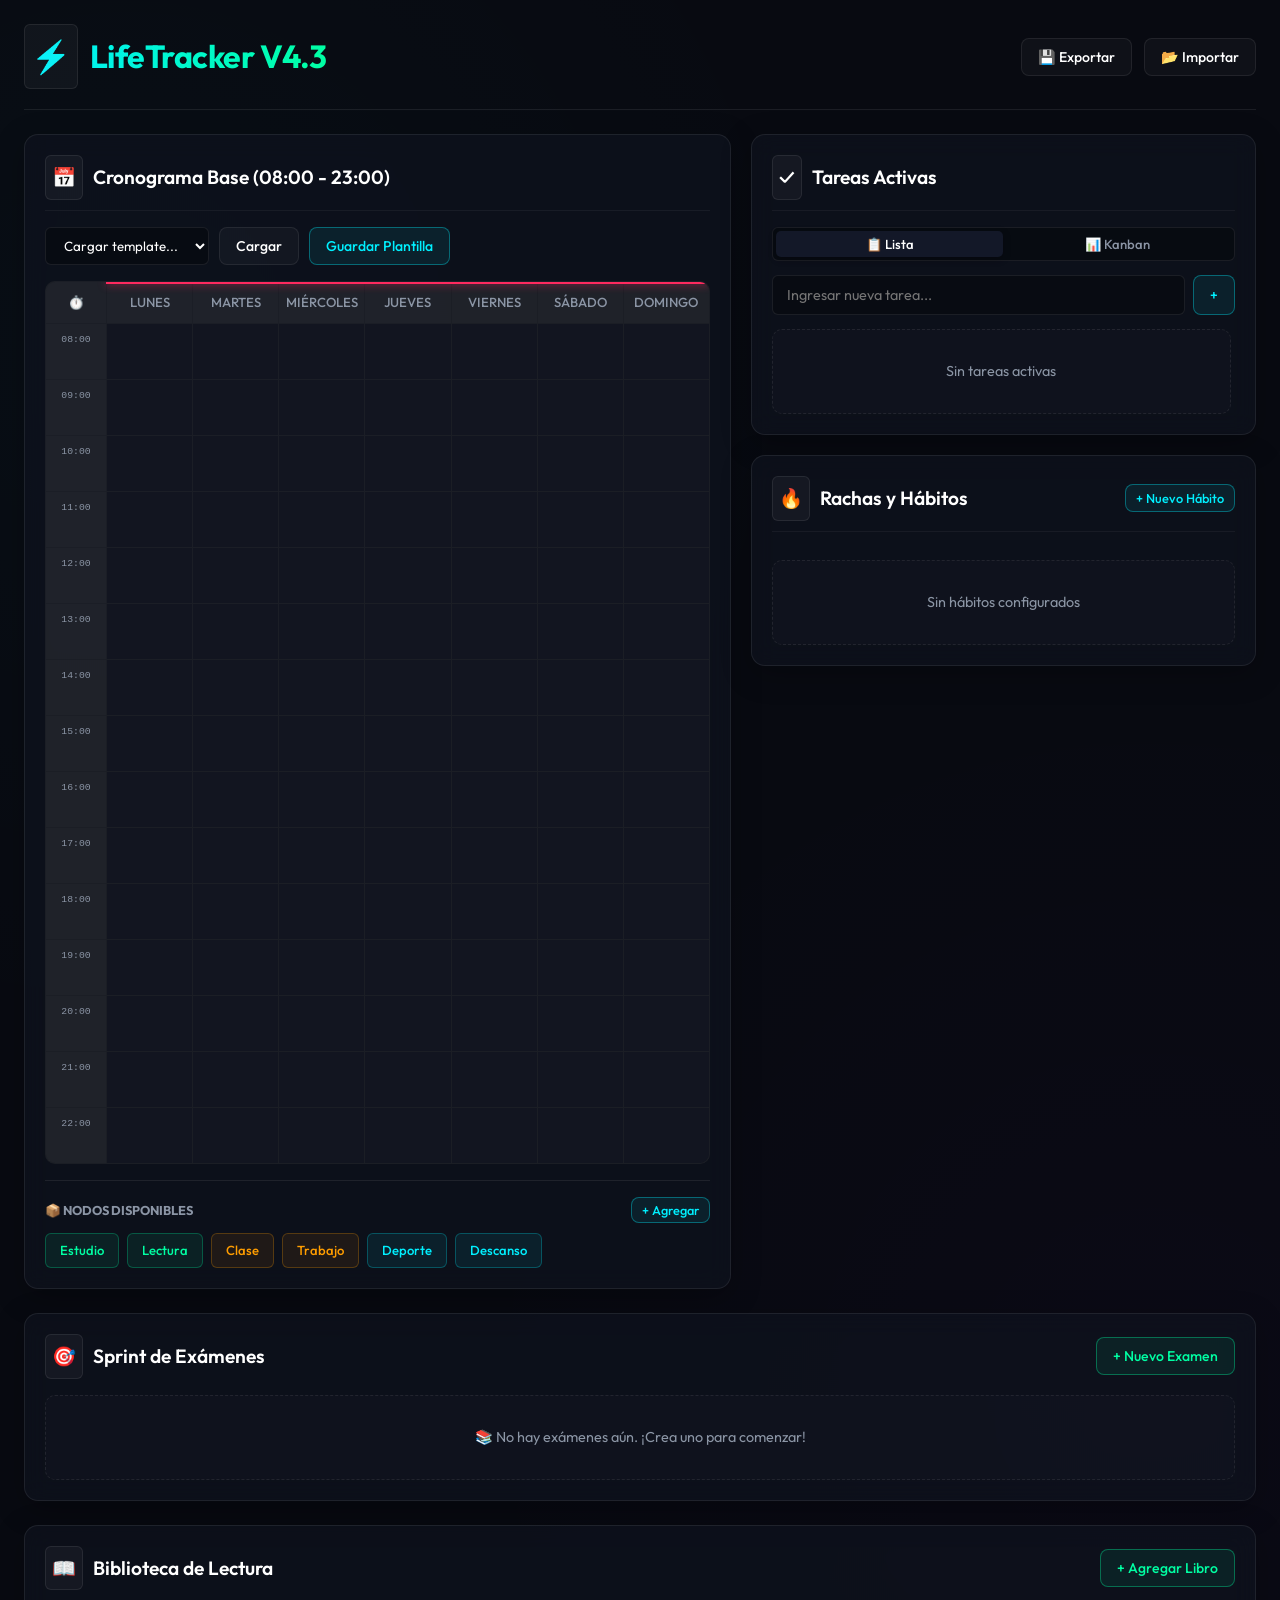
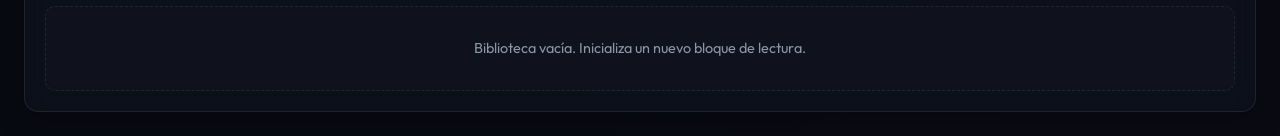
<file: lifetracker-v6-integrated(1).html>
<!DOCTYPE html>
<html lang="es">
<head>
    <meta charset="UTF-8">
    <meta name="viewport" content="width=device-width, initial-scale=1.0">
    <title>LifeTracker V4.3 - System Dashboard</title>
    <link href="https://fonts.googleapis.com/css2?family=Outfit:wght@300;400;500;600;700&display=swap" rel="stylesheet">
    <style>
        /* ==================== VARIABLES Y RESET ==================== */
        * { margin: 0; padding: 0; box-sizing: border-box; }

        :root {
            --bg-base: #080a11;
            --bg-panel: rgba(15, 19, 31, 0.7);
            --bg-panel-hover: rgba(22, 28, 45, 0.85);
            --border-color: rgba(255, 255, 255, 0.08);
            --border-highlight: rgba(0, 240, 255, 0.3);
            
            --neon-blue: #00f0ff;
            --neon-green: #00ffa3;
            --neon-purple: #9d00ff;
            --neon-red: #ff2a5f;
            --neon-orange: #ff9d00;
            
            --text-primary: #ffffff;
            --text-secondary: #8b95a5;
            
            --glow-blue: 0 0 15px rgba(0, 240, 255, 0.25);
            --glow-green: 0 0 15px rgba(0, 255, 163, 0.25);
            --glow-red: 0 0 15px rgba(255, 42, 95, 0.25);
        }

        html { scroll-behavior: smooth; }
        body {
            background-color: var(--bg-base);
            background-image: 
                radial-gradient(circle at 10% 20%, rgba(0, 240, 255, 0.02) 0%, transparent 40%),
                radial-gradient(circle at 90% 80%, rgba(157, 0, 255, 0.02) 0%, transparent 40%);
            color: var(--text-primary);
            font-family: 'Outfit', sans-serif;
            padding: 24px;
            line-height: 1.6;
            min-height: 100vh;
        }

        ::-webkit-scrollbar { width: 6px; height: 6px; }
        ::-webkit-scrollbar-track { background: var(--bg-base); }
        ::-webkit-scrollbar-thumb { background: var(--border-color); border-radius: 4px; }
        ::-webkit-scrollbar-thumb:hover { background: var(--neon-blue); }

        .container { max-width: 1750px; margin: 0 auto; animation: fadeIn 0.5s ease-out; }
        @keyframes fadeIn { from { opacity: 0; transform: translateY(8px); } to { opacity: 1; transform: translateY(0); } }

        /* ==================== HEADER & BOTONES ==================== */
        header {
            display: flex; justify-content: space-between; align-items: center;
            margin-bottom: 24px; padding-bottom: 20px; border-bottom: 1px solid var(--border-color);
        }
        header h1 {
            font-size: 2em; font-weight: 700;
            background: linear-gradient(to right, var(--neon-blue), var(--neon-green));
            -webkit-background-clip: text; -webkit-text-fill-color: transparent;
            letter-spacing: -0.5px; display: flex; align-items: center; gap: 12px;
        }
        header .controls { display: flex; gap: 12px; }

        .tech-btn {
            padding: 9px 16px; background: rgba(255, 255, 255, 0.03);
            border: 1px solid var(--border-color); border-radius: 8px;
            color: var(--text-primary); font-family: 'Outfit', sans-serif;
            font-weight: 500; font-size: 0.88em; cursor: pointer;
            transition: all 0.25s ease; display: inline-flex;
            align-items: center; justify-content: center; gap: 8px;
        }
        .tech-btn:hover { border-color: var(--neon-blue); box-shadow: var(--glow-blue); transform: translateY(-1px); }
        .tech-btn.primary { background: rgba(0, 240, 255, 0.08); border-color: rgba(0, 240, 255, 0.35); color: var(--neon-blue); }
        .tech-btn.success { background: rgba(0, 255, 163, 0.08); border-color: rgba(0, 255, 163, 0.35); color: var(--neon-green); }
        .tech-btn.danger { background: rgba(255, 42, 95, 0.08); border-color: rgba(255, 42, 95, 0.35); color: var(--neon-red); }
        .tech-btn.danger:hover { box-shadow: var(--glow-red); border-color: var(--neon-red); }

        /* ==================== LAYOUT & MÓDULOS ==================== */
        .main-wrapper { display: grid; grid-template-columns: 1.4fr 1fr; gap: 20px; margin-bottom: 24px; }
        @media (max-width: 1200px) { .main-wrapper { grid-template-columns: 1fr; } }
        .left-col, .right-col { display: flex; flex-direction: column; gap: 20px; }

        .module {
            background: var(--bg-panel); border: 1px solid var(--border-color);
            border-radius: 14px; padding: 20px; backdrop-filter: blur(12px);
            box-shadow: 0 8px 30px rgba(0, 0, 0, 0.25); display: flex; flex-direction: column;
        }
        .module h2 {
            font-size: 1.2em; font-weight: 600; margin-bottom: 16px; color: var(--text-primary);
            display: flex; align-items: center; gap: 10px;
            border-bottom: 1px solid rgba(255, 255, 255, 0.05); padding-bottom: 10px;
        }
        .module-icon {
            font-size: 1em; background: rgba(255,255,255,0.04);
            padding: 6px; border-radius: 6px; border: 1px solid var(--border-color);
        }

        /* ==================== CALENDARIO ==================== */
        .calendar-controls { display: flex; gap: 10px; margin-bottom: 16px; flex-wrap: wrap; }
        .tech-select {
            padding: 8px 14px; background: rgba(0,0,0,0.3); border: 1px solid var(--border-color);
            border-radius: 6px; color: var(--text-primary); font-family: 'Outfit'; outline: none; cursor: pointer;
        }
        .tech-select:focus { border-color: var(--neon-purple); }

        .calendar-wrapper { overflow-x: auto; border-radius: 10px; border: 1px solid var(--border-color); background: rgba(0,0,0,0.25); }
        .calendar-grid {
            display: grid; grid-template-columns: 60px repeat(7, minmax(85px, 1fr));
            gap: 1px; background: var(--border-color); position: relative;
        }
        .time-indicator {
            position: absolute; left: 60px; right: 0; height: 2px;
            background: var(--neon-red); z-index: 10; box-shadow: 0 0 8px var(--neon-red);
            display: none; pointer-events: none;
        }
        .time-indicator.active { display: block; }
        .calendar-header, .day-header {
            background: rgba(255,255,255,0.02); color: var(--text-secondary); padding: 10px 6px;
            text-align: center; font-weight: 500; font-size: 0.82em; text-transform: uppercase;
        }
        .time-label {
            background: rgba(255,255,255,0.02); padding: 8px 4px; text-align: center; font-size: 0.75em;
            color: var(--text-secondary); font-family: monospace; display: flex; justify-content: center;
        }
        .calendar-cell { background: var(--bg-panel); min-height: 55px; padding: 3px; position: relative; transition: all 0.2s ease; }
        .calendar-cell:hover { background: rgba(0, 240, 255, 0.04); }
        .calendar-cell.drag-over { background: rgba(0, 255, 163, 0.08); box-shadow: inset 0 0 0 1px var(--neon-green); }

        .activity-block {
            color: #fff; padding: 4px 6px; border-radius: 5px; margin: 2px 0; font-size: 0.75em;
            font-weight: 500; overflow: hidden; text-overflow: ellipsis; white-space: nowrap;
            cursor: grab; transition: all 0.2s ease; box-shadow: 0 2px 6px rgba(0,0,0,0.2);
            border: 1px solid rgba(255,255,255,0.1);
        }
        .activity-block:active { cursor: grabbing; transform: scale(0.98); }
        .activity-block:hover { filter: brightness(1.1); }
        .activity-block.variable { background: linear-gradient(135deg, rgba(0,255,163,0.18), rgba(0,180,110,0.35)); border-color: rgba(0,255,163,0.3); color: var(--neon-green); }
        .activity-block.fixed { background: linear-gradient(135deg, rgba(255,157,0,0.18), rgba(200,100,0,0.35)); border-color: rgba(255,157,0,0.3); color: var(--neon-orange); }
        .activity-block.break { background: linear-gradient(135deg, rgba(0,240,255,0.12), rgba(0,150,200,0.25)); border-color: rgba(0,240,255,0.25); color: var(--neon-blue); }

        .activity-blocks-section { margin-top: 16px; padding-top: 16px; border-top: 1px solid var(--border-color); }
        .activity-blocks-section h3 { font-size: 0.8em; color: var(--text-secondary); text-transform: uppercase; }
        .draggable-blocks { display: flex; flex-wrap: wrap; gap: 8px; }
        .draggable-block {
            padding: 6px 14px; border-radius: 6px; cursor: grab; font-size: 0.82em; font-weight: 500;
            text-align: center; border: 1px solid rgba(255,255,255,0.1); transition: all 0.2s ease;
            display: inline-flex; align-items: center; gap: 6px;
        }
        .draggable-block:hover { transform: translateY(-1px); }
        .draggable-block.variable { background: rgba(0,255,163,0.08); color: var(--neon-green); border-color: rgba(0,255,163,0.25); }
        .draggable-block.fixed { background: rgba(255,157,0,0.08); color: var(--neon-orange); border-color: rgba(255,157,0,0.25); }
        .draggable-block.break { background: rgba(0,240,255,0.08); color: var(--neon-blue); border-color: rgba(0,240,255,0.25); }

        .node-actions { display: inline-flex; gap: 4px; margin-left: 6px; opacity: 0.6; transition: opacity 0.2s; }
        .draggable-block:hover .node-actions { opacity: 1; }
        .node-action-btn { background: none; border: none; cursor: pointer; font-size: 0.8em; padding: 0 2px; color: inherit; }

        /* ==================== TAREAS Y KANBAN ==================== */
        .view-toggle { display: inline-flex; background: rgba(0,0,0,0.3); border-radius: 6px; padding: 3px; margin-bottom: 14px; border: 1px solid var(--border-color); }
        .view-toggle button {
            flex: 1; padding: 5px 14px; background: transparent; border: none; border-radius: 5px;
            color: var(--text-secondary); cursor: pointer; font-size: 0.82em; font-weight: 500; transition: all 0.25s; font-family: 'Outfit';
        }
        .view-toggle button.active { background: var(--bg-panel-hover); color: var(--text-primary); box-shadow: 0 2px 8px rgba(0,0,0,0.2); }
        .tech-input {
            width: 100%; padding: 10px 14px; background: rgba(0,0,0,0.25); border: 1px solid var(--border-color);
            border-radius: 6px; color: var(--text-primary); font-family: 'Outfit'; font-size: 0.9em; transition: border 0.25s ease;
        }
        .tech-input:focus { outline: none; border-color: var(--neon-blue); box-shadow: inset 0 0 0 1px rgba(0, 240, 255, 0.2); }
        .tasks-form { display: flex; gap: 8px; margin-bottom: 14px; }
        .tasks-list { display: flex; flex-direction: column; gap: 6px; overflow-y: auto; max-height: 260px; padding-right: 4px; }
        .task-item { display: flex; align-items: center; justify-content: space-between; background: rgba(255,255,255,0.02); border: 1px solid var(--border-color); padding: 10px 12px; border-radius: 6px; }
        .custom-checkbox { display: flex; align-items: center; gap: 10px; cursor: pointer; user-select: none; flex: 1; }
        .custom-checkbox input { display: none; }
        .checkmark { width: 18px; height: 18px; border: 1.5px solid var(--text-secondary); border-radius: 4px; display: flex; align-items: center; justify-content: center; }
        .custom-checkbox input:checked + .checkmark { background: var(--neon-green); border-color: var(--neon-green); box-shadow: var(--glow-green); }
        .custom-checkbox input:checked + .checkmark::after { content: "✓"; color: var(--bg-base); font-size: 12px; font-weight: bold; }
        .custom-checkbox input:checked ~ .task-text { color: var(--text-secondary); text-decoration: line-through; opacity: 0.6; }
        
        .icon-btn { background: transparent; border: none; color: var(--text-secondary); cursor: pointer; font-size: 1.1em; padding: 3px; border-radius: 4px; transition: all 0.2s; }
        .icon-btn.danger:hover { color: var(--neon-red); background: rgba(255,42,95,0.1); }

        .kanban-board { display: grid; grid-template-columns: repeat(4, 1fr); gap: 8px; }
        .kanban-column { background: rgba(0,0,0,0.25); border: 1px solid var(--border-color); border-radius: 6px; padding: 8px; min-height: 200px; display: flex; flex-direction: column; transition: all 0.2s ease;}
        .kanban-column.drag-over { background: rgba(0, 240, 255, 0.05); border-color: rgba(0, 240, 255, 0.5); box-shadow: inset 0 0 10px rgba(0, 240, 255, 0.1); }
        .kanban-column h3 { font-size: 0.72em; color: var(--text-secondary); text-transform: uppercase; text-align: center; border-bottom: 1px solid rgba(255,255,255,0.05); padding-bottom: 6px; margin-bottom: 8px;}
        .kanban-tasks { flex: 1; display: flex; flex-direction: column; gap: 6px; }
        .kanban-task { background: var(--bg-panel); border: 1px solid rgba(0,240,255,0.15); padding: 8px; border-radius: 5px; font-size: 0.8em; cursor: grab; display: flex; justify-content: space-between; align-items: center; transition: transform 0.2s; }
        .kanban-task:active { cursor: grabbing; }
        .kanban-task:hover { transform: translateY(-1px); border-color: var(--neon-blue); }

        /* ==================== RACHAS Y LIBROS ==================== */
        .habits-list { display: flex; flex-direction: column; gap: 10px; margin-top: 12px; overflow-y: auto; max-height: 260px; }
        .habit-card { background: rgba(255,255,255,0.02); border: 1px solid var(--border-color); border-radius: 10px; padding: 12px; }
        .habit-info { display: flex; align-items: center; gap: 10px; margin-bottom: 12px; }
        .habit-icon { font-size: 1.2em; background: rgba(255,157,0,0.08); padding: 6px; border-radius: 8px; border: 1px solid rgba(255,157,0,0.18); }
        .habit-details { flex: 1; }
        .habit-name { display: block; font-weight: 600; font-size: 0.95em; margin-bottom: 1px; }
        .habit-meta { font-size: 0.78em; color: var(--neon-orange); font-weight: 500; }
        .habit-card .tech-btn { width: 100%; padding: 7px; font-size: 0.82em; }

        .books-section { width: 100%; }
        .books-container { display: flex; flex-direction: column; gap: 16px; margin-top: 16px; width: 100%; }
        .book-card { background: rgba(12, 16, 26, 0.7); border: 1px solid var(--border-color); border-left: 3px solid var(--neon-green); border-radius: 10px; padding: 18px 24px; display: flex; flex-direction: column; gap: 12px; transition: all 0.25s ease; }
        .book-card:hover { border-color: rgba(0, 240, 255, 0.3); border-left-color: var(--neon-green); box-shadow: 0 4px 20px rgba(0, 0, 0, 0.3); }
        .book-row-1 { display: flex; justify-content: space-between; align-items: center; }
        .book-title { font-size: 1.05em; font-weight: 600; color: var(--text-primary); }
        .book-row-2 { font-size: 0.88em; color: var(--text-secondary); }
        .pages-highlight { color: var(--neon-green); font-weight: 600; }
        .book-row-3 { display: flex; align-items: center; gap: 16px; width: 100%; }
        .progress-container-full { flex: 1; height: 32px; background: rgba(0, 0, 0, 0.4); border: 1px solid var(--border-color); border-radius: 6px; position: relative; overflow: hidden; display: flex; align-items: center; padding-left: 14px; }
        .progress-fill-bar { position: absolute; left: 0; top: 0; bottom: 0; background: linear-gradient(90deg, rgba(0, 240, 255, 0.4), rgba(0, 255, 163, 0.5)); transition: width 0.4s ease; z-index: 1; }
        .progress-text-label { position: relative; z-index: 2; font-weight: 700; font-size: 0.88em; }
        .pags-input { width: 90px; padding: 6px 10px; background: rgba(0, 0, 0, 0.3); border: 1px solid var(--border-color); border-radius: 6px; color: var(--text-primary); font-family: 'Outfit'; font-size: 0.85em; text-align: center; }
        .book-row-4 { display: flex; justify-content: space-between; align-items: center; margin-top: 2px; }
        .eta-badge { background: rgba(255, 255, 255, 0.05); border: 1px solid var(--border-color); padding: 4px 10px; border-radius: 4px; font-size: 0.78em; color: var(--text-secondary); }
        .sync-btn { padding: 6px 20px; background: rgba(0, 240, 255, 0.08); border: 1px solid rgba(0, 240, 255, 0.4); border-radius: 6px; color: var(--neon-blue); font-family: 'Outfit'; font-size: 0.85em; cursor: pointer; }

        /* ==================== MODALES ==================== */
        .modal {
            display: none; position: fixed; top: 0; left: 0; width: 100%; height: 100%;
            background: rgba(0, 0, 0, 0.75); backdrop-filter: blur(4px); z-index: 1000;
            align-items: center; justify-content: center; opacity: 0; transition: opacity 0.25s;
        }
        .modal.active { display: flex; opacity: 1; }
        .modal-content {
            background: var(--bg-base); border: 1px solid var(--border-highlight); border-radius: 14px;
            padding: 28px; width: 100%; max-width: 420px; box-shadow: 0 15px 40px rgba(0,0,0,0.5);
            transform: translateY(15px); transition: transform 0.25s;
        }
        .modal.active .modal-content { transform: translateY(0); }
        .modal-content h3 { color: var(--neon-blue); margin-bottom: 20px; font-size: 1.3em; }
        .form-group { margin-bottom: 14px; }
        .form-group label { display: block; margin-bottom: 6px; color: var(--text-secondary); font-size: 0.88em; }
        .form-buttons { display: flex; gap: 10px; margin-top: 20px; }
        .form-buttons button { flex: 1; }
        .empty-state { text-align: center; padding: 30px; color: var(--text-secondary); background: rgba(255,255,255,0.015); border: 1px dashed var(--border-color); border-radius: 10px; font-size: 0.9em; width: 100%; }

        /* ==================== SPRINT DE EXÁMENES ==================== */
        .exam-card {
            background: linear-gradient(135deg, rgba(0, 240, 255, 0.05), rgba(157, 0, 255, 0.05));
            border: 1px solid rgba(0, 240, 255, 0.2);
            border-radius: 12px;
            padding: 18px;
            backdrop-filter: blur(10px);
            transition: all 0.3s ease;
        }
        .exam-card:hover { border-color: var(--neon-blue); box-shadow: var(--glow-blue); transform: translateY(-2px); }
        .exam-card.risk-green { border-color: rgba(0, 255, 163, 0.3); }
        .exam-card.risk-green:hover { box-shadow: var(--glow-green); border-color: var(--neon-green); }
        .exam-card.risk-yellow { border-color: rgba(255, 237, 74, 0.3); }
        .exam-card.risk-red { border-color: rgba(255, 42, 95, 0.3); }
        .exam-card.risk-red:hover { box-shadow: var(--glow-red); border-color: var(--neon-red); }
        .exam-header { display: flex; justify-content: space-between; align-items: start; margin-bottom: 14px; }
        .exam-title { display: flex; flex-direction: column; gap: 4px; }
        .exam-subject { font-size: 1.1em; font-weight: 600; color: var(--text-primary); }
        .exam-type { font-size: 0.8em; color: var(--text-secondary); text-transform: uppercase; letter-spacing: 0.5px; }
        .exam-indicator { display: flex; flex-direction: column; align-items: center; gap: 6px; }
        .risk-dot { width: 16px; height: 16px; border-radius: 50%; box-shadow: 0 0 12px currentColor; animation: pulse 2s infinite; }
        .risk-dot.green { background: var(--neon-green); color: var(--neon-green); }
        .risk-dot.yellow { background: #ffed4e; color: #ffed4e; }
        .risk-dot.red { background: var(--neon-red); color: var(--neon-red); }
        @keyframes pulse { 0%, 100% { opacity: 1; } 50% { opacity: 0.6; } }
        .exam-countdown { display: flex; gap: 8px; font-family: 'Courier New', monospace; font-weight: 600; font-size: 0.9em; color: var(--neon-blue); text-shadow: 0 0 10px rgba(0, 240, 255, 0.5); margin-bottom: 14px; }
        .exam-countdown-unit { display: flex; flex-direction: column; align-items: center; padding: 4px 8px; background: rgba(0, 240, 255, 0.08); border: 1px solid rgba(0, 240, 255, 0.2); border-radius: 4px; }
        .countdown-value { font-size: 1.1em; color: var(--neon-blue); }
        .countdown-label { font-size: 0.65em; color: var(--text-secondary); text-transform: uppercase; }
        .exam-progress { margin: 14px 0; padding: 14px; background: rgba(0, 0, 0, 0.3); border-radius: 8px; }
        .progress-label { display: flex; justify-content: space-between; margin-bottom: 8px; font-size: 0.85em; }
        .progress-label-text { font-weight: 600; color: var(--text-primary); }
        .progress-percentage { font-weight: 600; color: var(--neon-green); }
        .progress-bar { width: 100%; height: 8px; background: rgba(255, 255, 255, 0.05); border-radius: 4px; overflow: hidden; border: 1px solid var(--border-color); }
        .progress-fill { height: 100%; background: linear-gradient(90deg, var(--neon-green), var(--neon-blue)); transition: width 0.4s ease; }
        .syllabus-matrix { background: rgba(0, 0, 0, 0.3); border-radius: 10px; padding: 12px; margin-top: 12px; }
        .syllabus-title { font-size: 0.8em; font-weight: 600; color: var(--neon-blue); margin-bottom: 10px; text-transform: uppercase; letter-spacing: 0.5px; display: flex; justify-content: space-between; align-items: center; }
        .topic-row { display: grid; grid-template-columns: 1fr 60px 60px 60px 30px; gap: 8px; padding: 8px; margin-bottom: 6px; background: rgba(255, 255, 255, 0.02); border-radius: 6px; border: 1px solid rgba(255, 255, 255, 0.03); transition: all 0.2s ease; align-items: center; }
        .topic-row:hover { background: rgba(255, 255, 255, 0.04); border-color: rgba(255, 255, 255, 0.08); }
        
        /* CORREGIDO: Input oscuro legible */
        .topic-name {
            width: 100%;
            padding: 8px 12px;
            background: rgba(0, 0, 0, 0.3);
            border: 1px solid var(--border-color);
            border-radius: 6px;
            color: var(--text-primary);
            font-family: 'Outfit', sans-serif;
            font-size: 0.88em;
            outline: none;
            transition: all 0.2s ease;
        }
        .topic-name:focus {
            border-color: var(--neon-blue);
            box-shadow: inset 0 0 0 1px rgba(0, 240, 255, 0.2);
            background: rgba(0, 0, 0, 0.5);
        }
        .topic-name::placeholder {
            color: var(--text-secondary);
        }

        .topic-status-btn { padding: 6px 8px; border: 1px solid rgba(255, 255, 255, 0.1); border-radius: 4px; background: rgba(255, 255, 255, 0.02); color: var(--text-secondary); font-size: 0.75em; font-weight: 600; cursor: pointer; transition: all 0.2s ease; text-transform: uppercase; }
        .topic-status-btn:hover { background: rgba(255, 255, 255, 0.04); border-color: rgba(255, 255, 255, 0.15); }
        .topic-status-btn.unreview { border-color: rgba(255, 42, 95, 0.3); color: rgba(255, 42, 95, 0.8); }
        .topic-status-btn.unreview:hover { background: rgba(255, 42, 95, 0.1); border-color: var(--neon-red); color: var(--neon-red); }
        .topic-status-btn.practice { border-color: rgba(255, 237, 74, 0.3); color: rgba(255, 237, 74, 0.8); }
        .topic-status-btn.practice:hover { background: rgba(255, 237, 74, 0.1); border-color: #ffed4e; color: #ffed4e; }
        .topic-status-btn.mastered { border-color: rgba(0, 255, 163, 0.3); color: var(--neon-green); }
        .topic-status-btn.mastered:hover { background: rgba(0, 255, 163, 0.1); border-color: var(--neon-green); box-shadow: var(--glow-green); }
        .exam-tasks { margin-top: 12px; }
        .task-input-row { display: flex; gap: 8px; margin-bottom: 10px; }
        .task-input-row input { flex: 1; padding: 8px 12px; background: rgba(0, 0, 0, 0.3); border: 1px solid var(--border-color); border-radius: 6px; color: var(--text-primary); font-family: 'Outfit', sans-serif; font-size: 0.85em; transition: all 0.2s ease; }
        .task-input-row input:focus { outline: none; border-color: var(--neon-blue); box-shadow: inset 0 0 0 1px rgba(0, 240, 255, 0.2); }
        .task-input-row input::placeholder { color: var(--text-secondary); }
        .task-list { display: flex; flex-direction: column; gap: 6px; max-height: 150px; overflow-y: auto; }
        .task-item-exam { display: flex; align-items: center; gap: 10px; padding: 8px; background: rgba(255, 255, 255, 0.02); border: 1px solid rgba(255, 255, 255, 0.03); border-radius: 6px; transition: all 0.2s ease; font-size: 0.85em; }
        .task-item-exam:hover { background: rgba(255, 255, 255, 0.04); border-color: rgba(255, 255, 255, 0.08); }
        .task-item-exam.completed { opacity: 0.5; }
        .task-item-exam.completed .task-text { text-decoration: line-through; color: var(--text-secondary); }
        .task-checkbox { width: 16px; height: 16px; cursor: pointer; accent-color: var(--neon-green); }
        .task-text { flex: 1; color: var(--text-primary); }
        .task-delete { padding: 4px 8px; background: rgba(255, 42, 95, 0.1); border: 1px solid rgba(255, 42, 95, 0.2); border-radius: 4px; color: var(--neon-red); font-size: 0.7em; cursor: pointer; transition: all 0.2s ease; }
        .task-delete:hover { background: rgba(255, 42, 95, 0.2); border-color: var(--neon-red); box-shadow: var(--glow-red); }
        .spaced-repetition { margin-top: 12px; padding: 10px; background: rgba(0, 0, 0, 0.3); border-radius: 8px; border-left: 3px solid var(--neon-purple); }
        .repetition-title { font-size: 0.75em; font-weight: 600; color: var(--neon-purple); text-transform: uppercase; margin-bottom: 8px; letter-spacing: 0.5px; }
        .repetition-schedule { display: flex; gap: 6px; flex-wrap: wrap; }
        .repetition-marker { padding: 5px 10px; background: rgba(157, 0, 255, 0.1); border: 1px solid rgba(157, 0, 255, 0.3); border-radius: 4px; font-size: 0.7em; color: var(--neon-purple); font-weight: 600; cursor: pointer; transition: all 0.2s ease; }
        .repetition-marker:hover { background: rgba(157, 0, 255, 0.15); border-color: var(--neon-purple); }
        .repetition-marker.done { background: rgba(0, 255, 163, 0.1); border-color: rgba(0, 255, 163, 0.3); color: var(--neon-green); text-decoration: line-through; }
        .repetition-marker.pending { background: rgba(255, 42, 95, 0.1); border-color: rgba(255, 42, 95, 0.3); color: var(--neon-red); }
        .exams-grid { display: grid; grid-template-columns: repeat(auto-fill, minmax(450px, 1fr)); gap: 20px; margin-top: 16px; }
        @media (max-width: 1000px) { .exams-grid { grid-template-columns: 1fr; } }
    </style>
</head>
<body>
    <div class="container">
        <!-- HEADER -->
        <header>
            <h1><span class="module-icon">⚡</span> LifeTracker V4.3</h1>
            <div class="controls">
                <button id="exportBtn" class="tech-btn" title="Exportar backup">💾 Exportar</button>
                <button id="importBtn" class="tech-btn" title="Importar backup">📂 Importar</button>
                <input type="file" id="importFile" style="display: none;" accept=".json">
            </div>
        </header>

        <!-- MAIN WRAPPER -->
        <div class="main-wrapper">
            <!-- COLUMNA IZQUIERDA: CALENDARIO -->
            <div class="left-col">
                <div class="module">
                    <h2><span class="module-icon">📅</span> Cronograma Base (08:00 - 23:00)</h2>
                    
                    <div class="calendar-controls">
                        <select id="templateSelect" class="tech-select"><option value="">Cargar template...</option></select>
                        <button id="loadTemplateBtn" class="tech-btn">Cargar</button>
                        <button id="saveTemplateBtn" class="tech-btn primary">Guardar Plantilla</button>
                    </div>

                    <div class="calendar-wrapper">
                        <div class="calendar-grid" id="calendarGrid">
                            <div class="time-indicator" id="timeIndicator"></div>
                        </div>
                    </div>

                    <div class="activity-blocks-section">
                        <div style="display: flex; justify-content: space-between; align-items: center; margin-bottom: 10px;">
                            <h3 style="margin: 0;">📦 Nodos Disponibles</h3>
                            <button id="addNodeBtn" class="tech-btn primary" style="padding: 4px 10px; font-size: 0.8em;">+ Agregar</button>
                        </div>
                        <div class="draggable-blocks" id="draggableBlocks"></div>
                    </div>
                </div>
            </div>

            <!-- COLUMNA DERECHA: TAREAS + RACHAS -->
            <div class="right-col">
                <div class="module tasks-module">
                    <h2><span class="module-icon">✓</span> Tareas Activas</h2>
                    <div class="view-toggle">
                        <button id="listViewBtn" class="active">📋 Lista</button>
                        <button id="kanbanViewBtn">📊 Kanban</button>
                    </div>

                    <div id="listView">
                        <form class="tasks-form" id="tasksForm">
                            <input type="text" id="taskInput" class="tech-input" placeholder="Ingresar nueva tarea..." maxlength="60" required>
                            <button type="submit" class="tech-btn primary">+</button>
                        </form>
                        <div class="tasks-list" id="tasksList"></div>
                    </div>

                    <div id="kanbanView" style="display: none;">
                        <div class="kanban-board" id="kanbanBoard"></div>
                    </div>
                </div>

                <div class="module habits-module">
                    <div style="display: flex; justify-content: space-between; align-items: center; border-bottom: 1px solid rgba(255,255,255,0.05); padding-bottom: 10px; margin-bottom: 16px;">
                        <h2 style="border: none; margin: 0; padding: 0;"><span class="module-icon">🔥</span> Rachas y Hábitos</h2>
                        <button id="addHabitBtn" class="tech-btn primary" style="padding: 5px 10px; font-size: 0.8em;">+ Nuevo Hábito</button>
                    </div>
                    <div class="habits-list" id="habitsContainer"></div>
                </div>
            </div>
        </div>

        <!-- SECCIÓN: SPRINT DE EXÁMENES -->
        <div class="module" id="examModule" style="margin-bottom: 24px;">
            <div style="display: flex; justify-content: space-between; align-items: center;">
                <h2 style="border: none; margin: 0; padding: 0;"><span class="module-icon">🎯</span> Sprint de Exámenes</h2>
                <button class="tech-btn success" onclick="openAddExamModal()">+ Nuevo Examen</button>
            </div>
            <div class="exams-grid" id="examsGrid"></div>
        </div>

        <!-- SECCIÓN INFERIOR: BIBLIOTECA -->
        <div class="module books-section">
            <div style="display: flex; justify-content: space-between; align-items: center;">
                <h2 style="border: none; margin: 0; padding: 0;"><span class="module-icon">📖</span> Biblioteca de Lectura</h2>
                <button id="addBookBtn" class="tech-btn success">+ Agregar Libro</button>
            </div>
            <div class="books-container" id="booksContainer"></div>
        </div>
    </div>

    <!-- UI MODALS (Alerts & Confirms) -->
    <div class="modal" id="customAlertModal" style="z-index: 2000;">
        <div class="modal-content" style="max-width: 350px; text-align: center;">
            <h3 id="alertTitle">Aviso</h3>
            <p id="alertMessage" style="color: var(--text-secondary); margin-bottom: 20px;"></p>
            <button class="tech-btn primary" style="width: 100%;" onclick="closeAlert()">Entendido</button>
        </div>
    </div>

    <div class="modal" id="customConfirmModal" style="z-index: 2000;">
        <div class="modal-content" style="max-width: 350px; text-align: center;">
            <h3 id="confirmTitle">Confirmar Acción</h3>
            <p id="confirmMessage" style="color: var(--text-secondary); margin-bottom: 20px;"></p>
            <div class="form-buttons">
                <button class="tech-btn" onclick="closeConfirm(false)">Cancelar</button>
                <button class="tech-btn danger" onclick="closeConfirm(true)">Confirmar</button>
            </div>
        </div>
    </div>

    <!-- MODAL AGREGAR / EDITAR EXAMEN -->
    <div class="modal" id="addExamModal">
        <div class="modal-content">
            <h3 id="examModalTitle">Crear Nuevo Examen</h3>
            <form id="examForm">
                <input type="hidden" id="editExamId">
                <div class="form-group">
                    <label>Materia</label>
                    <input type="text" id="examSubject" class="tech-input" placeholder="ej: Bases de Datos" required>
                </div>
                <div class="form-group">
                    <label>Tipo de Evaluación</label>
                    <select id="examType" class="tech-select" required>
                        <option value="">Seleccionar...</option>
                        <option value="1° Parcial">1° Parcial</option>
                        <option value="2° Parcial">2° Parcial</option>
                        <option value="Final">Final</option>
                        <option value="TP Integrador">TP Integrador</option>
                        <option value="Quiz">Quiz</option>
                    </select>
                </div>
                <div class="form-group">
                    <label>Fecha del Examen</label>
                    <input type="date" id="examDate" class="tech-input" required>
                </div>
                <div class="form-group">
                    <label>Hora</label>
                    <input type="time" id="examTime" class="tech-input" required>
                </div>
                <div class="form-buttons">
                    <button type="button" class="tech-btn" onclick="closeAddExamModal()">Cancelar</button>
                    <button type="submit" class="tech-btn success">Guardar Examen</button>
                </div>
            </form>
        </div>
    </div>

    <!-- MODALES DE FORMULARIO -->
    <div class="modal" id="addNodeModal">
        <div class="modal-content">
            <h3 id="nodeModalTitle">Nuevo Nodo</h3>
            <form id="addNodeForm">
                <input type="hidden" id="editNodeIndex" value="">
                <div class="form-group">
                    <label>Nombre de la actividad</label>
                    <input type="text" id="nodeName" class="tech-input" placeholder="ej: Práctica SQL" maxlength="30" required>
                </div>
                <div class="form-group">
                    <label>Color (Tema Neón)</label>
                    <input type="color" id="nodeColor" value="#9d00ff" style="width:100%; height:40px; background:none; border:none; cursor:pointer;">
                </div>
                <div class="form-buttons">
                    <button type="button" class="tech-btn" id="closeNodeModal">Cancelar</button>
                    <button type="submit" class="tech-btn primary">Guardar</button>
                </div>
            </form>
        </div>
    </div>

    <div class="modal" id="addBookModal">
        <div class="modal-content">
            <h3>Inicializar Libro</h3>
            <form id="addBookForm">
                <div class="form-group"><label>Título del documento</label><input type="text" id="bookTitle" class="tech-input" required></div>
                <div class="form-group"><label>Páginas totales</label><input type="number" id="bookPages" class="tech-input" min="1" required></div>
                <div class="form-group"><label>Progreso inicial (Páginas)</label><input type="number" id="bookCurrentPages" class="tech-input" value="0" min="0"></div>
                <div class="form-buttons"><button type="button" class="tech-btn" id="closeBookModal">Cancelar</button><button type="submit" class="tech-btn success">Registrar</button></div>
            </form>
        </div>
    </div>

    <div class="modal" id="addHabitModal">
        <div class="modal-content">
            <h3>Configurar Hábito</h3>
            <form id="addHabitForm">
                <div class="form-group"><label>Identificador del hábito</label><input type="text" id="habitName" class="tech-input" required></div>
                <div class="form-group"><label>Ciclo (minutos/día)</label><input type="number" id="habitMinutes" class="tech-input" value="30" min="1" required></div>
                <div class="form-buttons"><button type="button" class="tech-btn" id="closeHabitModal">Cancelar</button><button type="submit" class="tech-btn primary">Activar</button></div>
            </form>
        </div>
    </div>

    <div class="modal" id="saveTemplateModal">
        <div class="modal-content">
            <h3>Guardar Plantilla de Sistema</h3>
            <form id="saveTemplateForm">
                <div class="form-group"><label>Nombre del patrón</label><input type="text" id="templateName" class="tech-input" required></div>
                <div class="form-buttons"><button type="button" class="tech-btn" id="closeSaveModal">Cancelar</button><button type="submit" class="tech-btn primary">Guardar</button></div>
            </form>
        </div>
    </div>

    <script>
        const state = {
            activities: [], books: [], tasks: [], templates: {}, habits: [], customNodes: []
        };

        const days = ['Lunes', 'Martes', 'Miércoles', 'Jueves', 'Viernes', 'Sábado', 'Domingo'];
        const START_HOUR = 8; const END_HOUR = 23;
        let draggedBlock = null; let draggedActivityId = null; let currentView = 'list';

        // --- SISTEMA DE MODALES UI ---
        let confirmCallback = null;
        function showCustomAlert(msg, title = "Aviso") {
            document.getElementById('alertTitle').textContent = title;
            document.getElementById('alertMessage').textContent = msg;
            document.getElementById('customAlertModal').classList.add('active');
        }
        function closeAlert() { document.getElementById('customAlertModal').classList.remove('active'); }

        function showCustomConfirm(msg, callback, title = "Confirmar Acción") {
            document.getElementById('confirmTitle').textContent = title;
            document.getElementById('confirmMessage').textContent = msg;
            confirmCallback = callback;
            document.getElementById('customConfirmModal').classList.add('active');
        }
        function closeConfirm(result) {
            document.getElementById('customConfirmModal').classList.remove('active');
            if (result && confirmCallback) confirmCallback();
            confirmCallback = null;
        }

        // --- STORAGE ---
        function saveState() { localStorage.setItem('lifeTrackerState', JSON.stringify(state)); }
        function loadState() {
            const saved = localStorage.getItem('lifeTrackerState');
            if (saved) {
                const loaded = JSON.parse(saved);
                Object.assign(state, loaded);
                if (!Array.isArray(state.habits)) state.habits = [];
                if (!Array.isArray(state.customNodes)) state.customNodes = [];
            }
        }

        function exportBackup() {
            const dataStr = JSON.stringify(state, null, 2);
            const blob = new Blob([dataStr], { type: 'application/json' });
            const url = URL.createObjectURL(blob);
            const link = document.createElement('a'); link.href = url;
            link.download = `lifetracker-backup-${new Date().toISOString().split('T')[0]}.json`;
            link.click(); URL.revokeObjectURL(url);
        }

        function importBackup(file) {
            const reader = new FileReader();
            reader.onload = (e) => {
                try {
                    Object.assign(state, JSON.parse(e.target.result));
                    saveState(); location.reload();
                } catch (err) { showCustomAlert('Error al importar archivo corrupto.'); }
            };
            reader.readAsText(file);
        }

        // --- CALENDARIO Y CRONOGRAMA ---
        function updateTimeIndicator() {
            const now = new Date(); const currentHour = now.getHours(); const currentMinute = now.getMinutes();
            if (currentHour >= START_HOUR && currentHour < END_HOUR) {
                const indicator = document.getElementById('timeIndicator');
                const hoursFromStart = currentHour - START_HOUR + currentMinute / 60;
                const percentageFromTop = (hoursFromStart / (END_HOUR - START_HOUR)) * 100;
                indicator.style.top = `calc(35px + ${percentageFromTop}% * (100% - 35px) / 100)`;
                indicator.classList.add('active');
            }
        }
        setInterval(updateTimeIndicator, 60000);

        function initCalendar() {
            const calendarGrid = document.getElementById('calendarGrid');
            calendarGrid.innerHTML = '<div class="time-indicator" id="timeIndicator"></div><div class="calendar-header">⏱️</div>';
            days.forEach(day => { calendarGrid.innerHTML += `<div class="day-header">${day}</div>`; });

            for (let hour = START_HOUR; hour < END_HOUR; hour++) {
                const timeLabel = document.createElement('div');
                timeLabel.className = 'time-label';
                timeLabel.textContent = `${String(hour).padStart(2, '0')}:00`;
                calendarGrid.appendChild(timeLabel);

                for (let day = 0; day < 7; day++) {
                    const cell = document.createElement('div');
                    cell.className = 'calendar-cell'; cell.dataset.day = day; cell.dataset.hour = hour;
                    
                    state.activities.filter(a => a.day === day && a.hour === hour).forEach(act => {
                        cell.appendChild(createActivityBlock(act));
                    });

                    cell.addEventListener('dragover', (e) => { e.preventDefault(); cell.classList.add('drag-over'); });
                    cell.addEventListener('dragleave', () => cell.classList.remove('drag-over'));
                    cell.addEventListener('drop', (e) => {
                        e.preventDefault(); cell.classList.remove('drag-over');
                        const nDay = parseInt(cell.dataset.day); const nHour = parseInt(cell.dataset.hour);
                        if (draggedActivityId) { moveActivity(draggedActivityId, nDay, nHour); draggedActivityId = null; }
                        else if (draggedBlock) {
                            try {
                                const data = JSON.parse(draggedBlock);
                                addActivityToSchedule(data.name, data.type, data.color, nDay, nHour);
                            } catch { addActivityToSchedule(draggedBlock, 'variable', null, nDay, nHour); }
                        }
                    });
                    calendarGrid.appendChild(cell);
                }
            }
            updateTimeIndicator();
        }

        function createActivityBlock(activity) {
            const block = document.createElement('div');
            block.className = `activity-block ${activity.type || 'custom'}`;
            if (activity.color) {
                block.style.background = `linear-gradient(135deg, ${activity.color}30, ${activity.color}50)`;
                block.style.borderColor = `${activity.color}80`;
                block.style.color = activity.color;
            }
            block.textContent = activity.name; block.draggable = true;

            block.addEventListener('dragstart', (e) => { draggedActivityId = activity.id; e.dataTransfer.effectAllowed = 'move'; });
            block.addEventListener('dragend', () => draggedActivityId = null);
            block.addEventListener('click', (e) => {
                e.stopPropagation();
                showCustomConfirm(`¿Eliminar nodo: "${activity.name}"?`, () => {
                    state.activities = state.activities.filter(a => a.id !== activity.id);
                    saveState(); initCalendar();
                });
            });
            return block;
        }

        // --- LÓGICA DE FUSIÓN (MERGE) ---
        function attemptMerge(name, type, color, day, hour) {
            const existingHours = state.activities
                .filter(a => a.name === name && a.day === day)
                .map(a => a.hour)
                .sort((a, b) => a - b);

            if (existingHours.length <= 1) return;

            const above = [...existingHours].reverse().find(h => h < hour);
            if (above !== undefined) {
                let canMerge = true;
                for (let h = above + 1; h < hour; h++) {
                    if (state.activities.some(a => a.day === day && a.hour === h)) {
                        canMerge = false;
                        break;
                    }
                }
                if (canMerge) {
                    for (let h = above + 1; h < hour; h++) {
                        if (!state.activities.some(a => a.day === day && a.hour === h)) {
                            state.activities.push({ id: Date.now() + Math.random(), name, day, hour: h, type, color });
                        }
                    }
                }
            }
            
            const below = existingHours.find(h => h > hour);
            if (below !== undefined) {
                let canMerge = true;
                for (let h = hour + 1; h < below; h++) {
                    if (state.activities.some(a => a.day === day && a.hour === h)) {
                        canMerge = false;
                        break;
                    }
                }
                if (canMerge) {
                    for (let h = hour + 1; h < below; h++) {
                        if (!state.activities.some(a => a.day === day && a.hour === h)) {
                            state.activities.push({ id: Date.now() + Math.random(), name, day, hour: h, type, color });
                        }
                    }
                }
            }
        }

        function addActivityToSchedule(name, type, color, day, hour) {
            if (state.activities.filter(a => a.day === day && a.hour === hour).length >= 2) {
                return showCustomAlert('Límite excedido (Max 2 por slot)');
            }
            state.activities.push({ id: Date.now() + Math.random(), name, day, hour, type, color });
            attemptMerge(name, type, color, day, hour);
            saveState(); 
            initCalendar();
        }

        function moveActivity(id, newDay, newHour) {
            const act = state.activities.find(a => a.id === id);
            if (!act || (act.day === newDay && act.hour === newHour)) return;
            if (state.activities.filter(a => a.day === newDay && a.hour === newHour && a.id !== id).length >= 2) return showCustomAlert('Slot saturado');
            act.day = newDay; act.hour = newHour;
            attemptMerge(act.name, act.type, act.color, newDay, newHour);
            saveState(); initCalendar();
        }

        // --- NODOS (DRAGGABLES PERSONALIZADOS) ---
        function initDraggableBlocks() {
            const container = document.getElementById('draggableBlocks');
            const defaultBlocks = [
                { name: 'Estudio', type: 'variable', editable: false }, 
                { name: 'Lectura', type: 'variable', editable: false },
                { name: 'Clase', type: 'fixed', editable: false }, 
                { name: 'Trabajo', type: 'fixed', editable: false },
                { name: 'Deporte', type: 'break', editable: false }, 
                { name: 'Descanso', type: 'break', editable: false }
            ];
            
            let htmlContent = defaultBlocks.map(b => `
                <div class="draggable-block ${b.type}" draggable="true" data-name="${b.name}" data-type="${b.type}" data-color="">${b.name}</div>
            `).join('');

            if (state.customNodes && state.customNodes.length > 0) {
                htmlContent += state.customNodes.map((b, idx) => {
                    let style = b.color ? `background: ${b.color}20; color: ${b.color}; border-color: ${b.color}50;` : '';
                    return `
                        <div class="draggable-block custom" style="${style}" draggable="true" data-name="${b.name}" data-type="custom" data-color="${b.color || ''}" data-index="${idx}">
                            <span>${b.name}</span>
                            <div class="node-actions">
                                <button class="node-action-btn" onclick="openEditNodeModal(${idx})" title="Editar">✏️</button>
                                <button class="node-action-btn" onclick="deleteCustomNode(${idx})" title="Eliminar">✕</button>
                            </div>
                        </div>
                    `;
                }).join('');
            }

            container.innerHTML = htmlContent;

            document.querySelectorAll('.draggable-block').forEach(block => {
                block.addEventListener('dragstart', (e) => {
                    if (e.target.closest('.node-actions')) return;
                    draggedBlock = JSON.stringify({ name: block.dataset.name, type: block.dataset.type, color: block.dataset.color });
                    draggedActivityId = null; e.dataTransfer.effectAllowed = 'move';
                });
                block.addEventListener('dragend', () => draggedBlock = null);
            });
        }

        function openAddNodeModal() {
            document.getElementById('nodeModalTitle').textContent = 'Nuevo Nodo';
            document.getElementById('editNodeIndex').value = '';
            document.getElementById('nodeName').value = '';
            document.getElementById('nodeColor').value = '#9d00ff';
            document.getElementById('addNodeModal').classList.add('active');
        }

        function openEditNodeModal(index) {
            const node = state.customNodes[index];
            document.getElementById('nodeModalTitle').textContent = 'Editar Nodo';
            document.getElementById('editNodeIndex').value = index;
            document.getElementById('nodeName').value = node.name;
            document.getElementById('nodeColor').value = node.color || '#9d00ff';
            document.getElementById('addNodeModal').classList.add('active');
        }

        function deleteCustomNode(index) {
            showCustomConfirm('¿Eliminar este nodo personalizado?', () => {
                state.customNodes.splice(index, 1);
                saveState();
                initDraggableBlocks();
            });
        }

        document.getElementById('addNodeForm').addEventListener('submit', (e) => {
            e.preventDefault();
            const name = document.getElementById('nodeName').value.trim();
            const color = document.getElementById('nodeColor').value;
            const editIndex = document.getElementById('editNodeIndex').value;

            if (name) {
                if (editIndex !== '') {
                    state.customNodes[editIndex] = { name, color, type: 'custom' };
                } else {
                    state.customNodes.push({ name, color, type: 'custom' });
                }
                saveState(); 
                initDraggableBlocks();
                document.getElementById('addNodeModal').classList.remove('active');
                document.getElementById('addNodeForm').reset();
            }
        });

        // --- KANBAN & TAREAS ---
        let draggedTaskId = null;
        window.dragKanban = (e, id) => { draggedTaskId = id; e.dataTransfer.effectAllowed = 'move'; };
        window.allowDropKanban = (e) => { e.preventDefault(); e.currentTarget.classList.add('drag-over'); };
        window.leaveDropKanban = (e) => { e.currentTarget.classList.remove('drag-over'); };
        window.dropKanban = (e, status) => {
            e.preventDefault(); e.currentTarget.classList.remove('drag-over');
            if (draggedTaskId !== null) {
                const task = state.tasks.find(t => t.id === draggedTaskId);
                if (task) { task.status = status; saveState(); renderKanban(); renderTasks(); }
                draggedTaskId = null;
            }
        };

        function renderKanban() {
            const board = document.getElementById('kanbanBoard');
            const cols = ['backlog', 'todo', 'doing', 'done']; const labels = ['Backlog', 'To-Do', 'Doing', 'Done'];
            board.innerHTML = cols.map((col, idx) => {
                const tasks = state.tasks.filter(t => t.status === col);
                return `
                    <div class="kanban-column" ondragover="allowDropKanban(event)" ondragleave="leaveDropKanban(event)" ondrop="dropKanban(event, '${col}')">
                        <h3>${labels[idx]}</h3>
                        <div class="kanban-tasks">
                            ${tasks.map(t => `
                                <div class="kanban-task" draggable="true" ondragstart="dragKanban(event, ${t.id})">
                                    <span>${t.text}</span>
                                    <button class="icon-btn danger" onclick="deleteTask(${t.id})">✕</button>
                                </div>
                            `).join('')}
                        </div>
                    </div>`;
            }).join('');
        }

        function renderTasks() {
            const tl = document.getElementById('tasksList');
            if (state.tasks.length === 0) return tl.innerHTML = '<div class="empty-state">Sin tareas activas</div>';
            tl.innerHTML = state.tasks.map(task => `
                <div class="task-item">
                    <label class="custom-checkbox">
                        <input type="checkbox" ${task.completed ? 'checked' : ''} onchange="toggleTask(${task.id})">
                        <span class="checkmark"></span>
                        <span class="task-text">${task.text}</span>
                    </label>
                    <button class="icon-btn danger" onclick="deleteTask(${task.id})">✕</button>
                </div>
            `).join('');
        }

        function addTask(text) { state.tasks.push({ id: Date.now(), text, completed: false, status: 'todo' }); saveState(); renderTasks(); renderKanban(); }
        window.toggleTask = (id) => { const t = state.tasks.find(x => x.id === id); if (t) { t.completed = !t.completed; t.status = t.completed ? 'done' : 'todo'; saveState(); renderTasks(); renderKanban(); } };
        window.deleteTask = (id) => { state.tasks = state.tasks.filter(x => x.id !== id); saveState(); renderTasks(); renderKanban(); };

        // --- HÁBITOS ---
        function renderHabits() {
            const hc = document.getElementById('habitsContainer');
            if (state.habits.length === 0) return hc.innerHTML = '<div class="empty-state">Sin hábitos configurados</div>';
            hc.innerHTML = state.habits.map(h => {
                const today = new Date().toDateString(); const completedToday = h.lastCheck === today;
                return `
                    <div class="habit-card">
                        <div class="habit-info">
                            <span class="habit-icon">🔥</span>
                            <div class="habit-details">
                                <span class="habit-name">${h.name}</span>
                                <span class="habit-meta">${h.streak} días racha • ${h.minutes} min</span>
                            </div>
                            <button class="icon-btn danger" onclick="deleteHabit(${h.id})">✕</button>
                        </div>
                        <button class="tech-btn ${completedToday ? 'success' : 'primary'}" onclick="completeHabit(${h.id})">
                            ${completedToday ? '✓ Ciclo Diario Cumplido' : 'Marcar Completado'}
                        </button>
                    </div>`;
            }).join('');
        }

        document.getElementById('addHabitForm').addEventListener('submit', (e) => {
            e.preventDefault(); const n = document.getElementById('habitName').value.trim(); const m = parseInt(document.getElementById('habitMinutes').value);
            if (n && m > 0) { state.habits.push({ id: Date.now(), name: n, minutes: m, streak: 0, completed: false, lastCheck: null }); saveState(); renderHabits(); document.getElementById('addHabitModal').classList.remove('active'); document.getElementById('addHabitForm').reset(); }
        });
        window.completeHabit = (id) => {
            const today = new Date().toDateString(); const h = state.habits.find(x => x.id === id);
            if (!h || h.lastCheck === today) return;
            const prev = new Date(); prev.setDate(prev.getDate() - 1);
            h.streak = (h.lastCheck === prev.toDateString()) ? h.streak + 1 : 1;
            h.completed = true; h.lastCheck = today; saveState(); renderHabits();
        };
        window.deleteHabit = (id) => { showCustomConfirm('¿Eliminar hábito?', () => { state.habits = state.habits.filter(x => x.id !== id); saveState(); renderHabits(); }); };

        // --- LIBROS ---
        function renderBooks() {
            const bc = document.getElementById('booksContainer');
            if (state.books.length === 0) return bc.innerHTML = '<div class="empty-state">Biblioteca vacía. Inicializa un nuevo bloque de lectura.</div>';
            bc.innerHTML = state.books.map(b => {
                const progress = (b.pagesRead / b.totalPages) * 100; const rem = b.totalPages - b.pagesRead;
                const days = Math.floor((new Date() - new Date(b.createdAt)) / (1000 * 60 * 60 * 24));
                const avg = b.pagesRead / Math.max(days + 1, 1);
                const est = avg > 0 ? Math.ceil(rem / avg) : '∞';
                const estDate = new Date(); if (est !== '∞') estDate.setDate(estDate.getDate() + est);
                return `
                    <div class="book-card">
                        <div class="book-row-1"><span class="book-title">${b.title}</span><button class="icon-btn danger" onclick="deleteBook(${b.id})">✕</button></div>
                        <div class="book-row-2"><span class="pages-highlight">${rem}</span> páginas restantes</div>
                        <div class="book-row-3">
                            <div class="progress-container-full"><div class="progress-fill-bar" style="width: ${progress}%"></div><span class="progress-text-label">${Math.round(progress)}%</span></div>
                            <input type="number" placeholder="+ Págs" min="0" id="pages-${b.id}" class="pags-input">
                        </div>
                        <div class="book-row-4"><span class="eta-badge">${est === '∞' ? 'ETA: Pendiente' : 'ETA: ' + estDate.toLocaleDateString('es-AR')}</span><button onclick="addPages(${b.id})" class="sync-btn">Sync</button></div>
                    </div>`;
            }).join('');
        }

        document.getElementById('addBookForm').addEventListener('submit', (e) => {
            e.preventDefault();
            const t = document.getElementById('bookTitle').value.trim(); const tp = parseInt(document.getElementById('bookPages').value); const cp = parseInt(document.getElementById('bookCurrentPages').value) || 0;
            if (t && tp > 0 && cp <= tp) { state.books.push({ id: Date.now(), title: t, totalPages: tp, pagesRead: cp, createdAt: new Date().toISOString() }); saveState(); renderBooks(); document.getElementById('addBookModal').classList.remove('active'); document.getElementById('addBookForm').reset(); }
        });
        window.addPages = (id) => {
            const p = parseInt(document.getElementById(`pages-${id}`).value);
            if (!isNaN(p) && p > 0) {
                const b = state.books.find(x => x.id === id);
                if (b) { b.pagesRead = Math.min(b.pagesRead + p, b.totalPages); if (b.pagesRead === b.totalPages) showCustomAlert('¡Objetivo completado! 🚀'); saveState(); renderBooks(); }
            }
        };
        window.deleteBook = (id) => { showCustomConfirm('¿Eliminar libro?', () => { state.books = state.books.filter(x => x.id !== id); saveState(); renderBooks(); }); };

        // --- TEMPLATES ---
        function updateTemplateSelect() {
            const s = document.getElementById('templateSelect'); s.innerHTML = '<option value="">Cargar template...</option>';
            Object.keys(state.templates).forEach(name => s.innerHTML += `<option value="${name}">${name}</option>`);
        }
        document.getElementById('loadTemplateBtn').addEventListener('click', () => {
            const val = document.getElementById('templateSelect').value;
            if (val && state.templates[val]) { state.activities = JSON.parse(JSON.stringify(state.templates[val])); saveState(); initCalendar(); }
        });
        document.getElementById('saveTemplateForm').addEventListener('submit', (e) => {
            e.preventDefault(); const name = document.getElementById('templateName').value.trim();
            if (name) { state.templates[name] = JSON.parse(JSON.stringify(state.activities)); saveState(); updateTemplateSelect(); document.getElementById('saveTemplateModal').classList.remove('active'); document.getElementById('saveTemplateForm').reset(); }
        });

        // --- EVENTOS UI PRINCIPALES ---
        document.getElementById('tasksForm').addEventListener('submit', (e) => { e.preventDefault(); const i = document.getElementById('taskInput'); if (i.value.trim()) { addTask(i.value.trim()); i.value = ''; } });
        document.getElementById('listViewBtn').addEventListener('click', () => { document.getElementById('listViewBtn').classList.add('active'); document.getElementById('kanbanViewBtn').classList.remove('active'); document.getElementById('listView').style.display = 'block'; document.getElementById('kanbanView').style.display = 'none'; });
        document.getElementById('kanbanViewBtn').addEventListener('click', () => { document.getElementById('kanbanViewBtn').classList.add('active'); document.getElementById('listViewBtn').classList.remove('active'); document.getElementById('listView').style.display = 'none'; document.getElementById('kanbanView').style.display = 'block'; renderKanban(); });

        document.getElementById('addNodeBtn').addEventListener('click', openAddNodeModal);
        document.getElementById('closeNodeModal').addEventListener('click', () => document.getElementById('addNodeModal').classList.remove('active'));
        document.getElementById('addBookBtn').addEventListener('click', () => document.getElementById('addBookModal').classList.add('active'));
        document.getElementById('closeBookModal').addEventListener('click', () => document.getElementById('addBookModal').classList.remove('active'));
        document.getElementById('addHabitBtn').addEventListener('click', () => document.getElementById('addHabitModal').classList.add('active'));
        document.getElementById('closeHabitModal').addEventListener('click', () => document.getElementById('addHabitModal').classList.remove('active'));
        document.getElementById('saveTemplateBtn').addEventListener('click', () => document.getElementById('saveTemplateModal').classList.add('active'));
        document.getElementById('closeSaveModal').addEventListener('click', () => document.getElementById('saveTemplateModal').classList.remove('active'));
        
        document.getElementById('exportBtn').addEventListener('click', exportBackup);
        document.getElementById('importBtn').addEventListener('click', () => document.getElementById('importFile').click());
        document.getElementById('importFile').addEventListener('change', (e) => { if (e.target.files[0]) importBackup(e.target.files[0]); });

        document.querySelectorAll('.modal').forEach(m => m.addEventListener('click', (e) => { if (e.target === m) m.classList.remove('active'); }));

        // ==================== SPRINT DE EXÁMENES ====================
        let examsState = { exams: [] };

        function loadExamsState() {
            const saved = localStorage.getItem('lifeTrackerExams');
            if (saved) { examsState.exams = JSON.parse(saved); }
        }

        function saveExamsState() {
            localStorage.setItem('lifeTrackerExams', JSON.stringify(examsState.exams));
        }

        function calculateDaysRemaining(examDate) {
            const today = new Date(); today.setHours(0, 0, 0, 0);
            const exam = new Date(examDate); exam.setHours(0, 0, 0, 0);
            return Math.ceil((exam - today) / (1000 * 60 * 60 * 24));
        }

        function getRiskLevel(daysRemaining) {
            if (daysRemaining > 7) return 'green';
            if (daysRemaining > 3) return 'yellow';
            if (daysRemaining > 0) return 'red';
            return 'expired';
        }

        function calculateCountdown(examDate) {
            const today = new Date(); const exam = new Date(examDate);
            const diff = exam - today;
            if (diff <= 0) return { days: 0, hours: 0, minutes: 0, expired: true };
            const days = Math.floor(diff / (1000 * 60 * 60 * 24));
            const hours = Math.floor((diff % (1000 * 60 * 60 * 24)) / (1000 * 60 * 60));
            const minutes = Math.floor((diff % (1000 * 60 * 60)) / (1000 * 60));
            return { days, hours, minutes, expired: false };
        }

        function openAddExamModal() {
            document.getElementById('examModalTitle').textContent = 'Crear Nuevo Examen';
            document.getElementById('editExamId').value = '';
            document.getElementById('examForm').reset();
            document.getElementById('addExamModal').classList.add('active');
        }

        function openEditExamModal(examId) {
            const exam = examsState.exams.find(e => e.id === examId);
            if (!exam) return;
            document.getElementById('examModalTitle').textContent = 'Editar Examen';
            document.getElementById('editExamId').value = exam.id;
            document.getElementById('examSubject').value = exam.subject;
            document.getElementById('examType').value = exam.type;
            document.getElementById('examDate').value = exam.date;
            document.getElementById('examTime').value = exam.time;
            document.getElementById('addExamModal').classList.add('active');
        }

        function closeAddExamModal() {
            document.getElementById('addExamModal').classList.remove('active');
            document.getElementById('examForm').reset();
        }

        document.getElementById('examForm').addEventListener('submit', function(e) {
            e.preventDefault();
            const editId = document.getElementById('editExamId').value;
            const subject = document.getElementById('examSubject').value;
            const type = document.getElementById('examType').value;
            const date = document.getElementById('examDate').value;
            const time = document.getElementById('examTime').value || '09:00';

            if (editId) {
                const exam = examsState.exams.find(e => e.id == editId);
                if (exam) {
                    exam.subject = subject;
                    exam.type = type;
                    exam.date = date;
                    exam.time = time;
                }
            } else {
                const exam = {
                    id: Date.now(),
                    subject, type, date, time,
                    topics: [{ id: 1, name: 'Tema 1', status: 'unreview' }],
                    tasks: [],
                    spacedRepetition: { '24h': false, '3d': false, '7d': false }
                };
                examsState.exams.push(exam);
            }

            saveExamsState();
            closeAddExamModal();
            renderExams();
        });

        function renderExams() {
            const container = document.getElementById('examsGrid');
            if (examsState.exams.length === 0) {
                container.innerHTML = `<div class="empty-state" style="grid-column: 1/-1;">📚 No hay exámenes aún. ¡Crea uno para comenzar!</div>`;
                return;
            }

            container.innerHTML = examsState.exams.map(exam => {
                const daysRemaining = calculateDaysRemaining(exam.date);
                const riskLevel = getRiskLevel(daysRemaining);
                const countdown = calculateCountdown(exam.date);
                const masteredTopics = exam.topics.filter(t => t.status === 'mastered').length;
                const totalTopics = exam.topics.length;
                const progressPercentage = totalTopics > 0 ? Math.round((masteredTopics / totalTopics) * 100) : 0;

                return `
                    <div class="exam-card risk-${riskLevel}">
                        <div class="exam-header">
                            <div class="exam-title">
                                <div class="exam-subject">${exam.subject}</div>
                                <div class="exam-type">${exam.type}</div>
                            </div>
                            <div class="exam-indicator">
                                <div class="risk-dot ${riskLevel}"></div>
                                <span style="font-size: 0.8em; color: var(--text-secondary);">${daysRemaining} días</span>
                            </div>
                        </div>

                        <div class="exam-countdown">
                            <div class="exam-countdown-unit"><div class="countdown-value">${countdown.days}</div><div class="countdown-label">Días</div></div>
                            <div style="display: flex; align-items: center; color: var(--text-secondary);">:</div>
                            <div class="exam-countdown-unit"><div class="countdown-value">${countdown.hours}</div><div class="countdown-label">Hrs</div></div>
                            <div style="display: flex; align-items: center; color: var(--text-secondary);">:</div>
                            <div class="exam-countdown-unit"><div class="countdown-value">${countdown.minutes}</div><div class="countdown-label">Min</div></div>
                        </div>

                        <div class="exam-progress">
                            <div class="progress-label">
                                <span class="progress-label-text">Temas Dominados</span>
                                <span class="progress-percentage">${masteredTopics}/${totalTopics}</span>
                            </div>
                            <div class="progress-bar"><div class="progress-fill" style="width: ${progressPercentage}%"></div></div>
                        </div>

                        <div class="syllabus-matrix">
                            <div class="syllabus-title">
                                <span>📚 Matriz de Temario</span>
                                <button class="tech-btn primary" style="padding: 2px 6px; font-size: 0.7em;" onclick="addTopic(${exam.id})">+ Tema</button>
                            </div>
                            ${exam.topics.map(topic => `
                                <div class="topic-row">
                                    <input type="text" class="topic-name" value="${topic.name}" onblur="updateTopicName(${exam.id}, ${topic.id}, this.value)">
                                    <button class="topic-status-btn unreview ${topic.status === 'unreview' ? 'mastered' : ''}" onclick="changeTopicStatus(${exam.id}, ${topic.id}, 'unreview')" title="Sin Revisar">🔴</button>
                                    <button class="topic-status-btn practice ${topic.status === 'practice' ? 'mastered' : ''}" onclick="changeTopicStatus(${exam.id}, ${topic.id}, 'practice')" title="En Práctica">🟡</button>
                                    <button class="topic-status-btn mastered ${topic.status === 'mastered' ? 'mastered' : ''}" onclick="changeTopicStatus(${exam.id}, ${topic.id}, 'mastered')" title="Dominado">✓</button>
                                    <button class="icon-btn danger" style="font-size: 0.9em;" onclick="deleteTopic(${exam.id}, ${topic.id})">✕</button>
                                </div>
                            `).join('')}
                        </div>

                        <div class="exam-tasks">
                            <div style="font-size: 0.9em; font-weight: 600; color: var(--neon-blue); margin-bottom: 10px;">📌 Tareas del Examen</div>
                            <div class="task-input-row">
                                <input type="text" placeholder="Agregar tarea..." id="taskInput${exam.id}">
                                <button class="tech-btn primary" style="padding: 8px 12px;" onclick="addExamTask(${exam.id})">+</button>
                            </div>
                            <div class="task-list">
                                ${exam.tasks.map((task, idx) => `
                                    <div class="task-item-exam ${task.completed ? 'completed' : ''}">
                                        <input type="checkbox" class="task-checkbox" ${task.completed ? 'checked' : ''} onchange="toggleExamTask(${exam.id}, ${idx})">
                                        <span class="task-text">${task.text}</span>
                                        <button class="task-delete" onclick="deleteExamTask(${exam.id}, ${idx})">✕</button>
                                    </div>
                                `).join('')}
                            </div>
                        </div>

                        <div class="spaced-repetition">
                            <div class="repetition-title">🔄 Repaso Espaciado</div>
                            <div class="repetition-schedule">
                                <div class="repetition-marker ${exam.spacedRepetition['24h'] ? 'done' : 'pending'}" onclick="toggleRepetition(${exam.id}, '24h')">24 hrs</div>
                                <div class="repetition-marker ${exam.spacedRepetition['3d'] ? 'done' : 'pending'}" onclick="toggleRepetition(${exam.id}, '3d')">3 días</div>
                                <div class="repetition-marker ${exam.spacedRepetition['7d'] ? 'done' : 'pending'}" onclick="toggleRepetition(${exam.id}, '7d')">7 días</div>
                            </div>
                        </div>

                        <div style="display: flex; justify-content: space-between; align-items: center; margin-top: 12px; padding-top: 10px; border-top: 1px solid rgba(255, 255, 255, 0.05); font-size: 0.8em; color: var(--text-secondary);">
                            <span>📅 ${new Date(exam.date + 'T00:00:00').toLocaleDateString('es-AR')} ${exam.time}</span>
                            <div style="display: flex; gap: 6px;">
                                <button class="tech-btn primary" style="padding: 4px 8px; font-size: 0.75em;" onclick="openEditExamModal(${exam.id})">Editar</button>
                                <button class="tech-btn danger" style="padding: 4px 8px; font-size: 0.75em;" onclick="deleteExam(${exam.id})">Eliminar</button>
                            </div>
                        </div>
                    </div>
                `;
            }).join('');
        }

        window.addTopic = function(examId) {
            const exam = examsState.exams.find(e => e.id === examId);
            if (exam) {
                exam.topics.push({ id: Date.now(), name: 'Nuevo Tema', status: 'unreview' });
                saveExamsState(); renderExams();
            }
        };
        window.updateTopicName = function(examId, topicId, newName) {
            const exam = examsState.exams.find(e => e.id === examId);
            if (exam) {
                const topic = exam.topics.find(t => t.id === topicId);
                if (topic) { topic.name = newName.trim() || 'Tema sin nombre'; saveExamsState(); }
            }
        };
        window.deleteTopic = function(examId, topicId) {
            const exam = examsState.exams.find(e => e.id === examId);
            if (exam) {
                exam.topics = exam.topics.filter(t => t.id !== topicId);
                saveExamsState(); renderExams();
            }
        };
        window.changeTopicStatus = function(examId, topicId, newStatus) {
            const exam = examsState.exams.find(e => e.id === examId);
            if (exam) {
                const topic = exam.topics.find(t => t.id === topicId);
                if (topic) { topic.status = newStatus; saveExamsState(); renderExams(); }
            }
        };

        window.addExamTask = function(examId) {
            const input = document.getElementById(`taskInput${examId}`);
            const text = input.value.trim();
            if (text) {
                const exam = examsState.exams.find(e => e.id === examId);
                if (exam) {
                    exam.tasks.push({ text, completed: false });
                    input.value = '';
                    saveExamsState(); renderExams();
                }
            }
        };
        window.toggleExamTask = function(examId, taskIdx) {
            const exam = examsState.exams.find(e => e.id === examId);
            if (exam && exam.tasks[taskIdx]) {
                exam.tasks[taskIdx].completed = !exam.tasks[taskIdx].completed;
                saveExamsState(); renderExams();
            }
        };
        window.deleteExamTask = function(examId, taskIdx) {
            const exam = examsState.exams.find(e => e.id === examId);
            if (exam) {
                exam.tasks.splice(taskIdx, 1);
                saveExamsState(); renderExams();
            }
        };

        window.toggleRepetition = function(examId, period) {
            const exam = examsState.exams.find(e => e.id === examId);
            if (exam) {
                exam.spacedRepetition[period] = !exam.spacedRepetition[period];
                saveExamsState(); renderExams();
            }
        };

        window.deleteExam = function(examId) {
            showCustomConfirm('¿Estás seguro de que deseas eliminar este examen?', () => {
                examsState.exams = examsState.exams.filter(e => e.id !== examId);
                saveExamsState(); renderExams();
            });
        };

        document.getElementById('addExamModal').addEventListener('click', function(e) {
            if (e.target === this) closeAddExamModal();
        });

        setInterval(renderExams, 60000);

        // --- INIT ---
        loadState(); loadExamsState(); initCalendar(); initDraggableBlocks(); renderBooks(); renderTasks(); renderHabits(); updateTemplateSelect(); updateTimeIndicator(); renderExams();
    </script>
</body>
</html>
</file>
<file: styles.css>
/* ==================== VARIABLES Y RESET ==================== */
* { margin: 0; padding: 0; box-sizing: border-box; }

:root {
    --bg-base: #080a11;
    --bg-panel: rgba(15, 19, 31, 0.7);
    --bg-panel-hover: rgba(22, 28, 45, 0.85);
    --border-color: rgba(255, 255, 255, 0.08);
    --border-highlight: rgba(0, 240, 255, 0.3);
    
    --neon-blue: #00f0ff;
    --neon-green: #00ffa3;
    --neon-purple: #9d00ff;
    --neon-red: #ff2a5f;
    --neon-orange: #ff9d00;
    
    --text-primary: #ffffff;
    --text-secondary: #8b95a5;
    
    --glow-blue: 0 0 15px rgba(0, 240, 255, 0.25);
    --glow-green: 0 0 15px rgba(0, 255, 163, 0.25);
    --glow-red: 0 0 15px rgba(255, 42, 95, 0.25);
}

html { scroll-behavior: smooth; }
body {
    background-color: var(--bg-base);
    background-image: 
        radial-gradient(circle at 10% 20%, rgba(0, 240, 255, 0.02) 0%, transparent 40%),
        radial-gradient(circle at 90% 80%, rgba(157, 0, 255, 0.02) 0%, transparent 40%);
    color: var(--text-primary);
    font-family: 'Outfit', sans-serif;
    padding: 24px;
    line-height: 1.6;
    min-height: 100vh;
}

::-webkit-scrollbar { width: 6px; height: 6px; }
::-webkit-scrollbar-track { background: var(--bg-base); }
::-webkit-scrollbar-thumb { background: var(--border-color); border-radius: 4px; }
::-webkit-scrollbar-thumb:hover { background: var(--neon-blue); }

.container { max-width: 1750px; margin: 0 auto; animation: fadeIn 0.5s ease-out; }
@keyframes fadeIn { from { opacity: 0; transform: translateY(8px); } to { opacity: 1; transform: translateY(0); } }

/* ==================== HEADER & BOTONES ==================== */
header {
    display: flex; justify-content: space-between; align-items: center;
    margin-bottom: 24px; padding-bottom: 20px; border-bottom: 1px solid var(--border-color);
}
header h1 {
    font-size: 2em; font-weight: 700;
    background: linear-gradient(to right, var(--neon-blue), var(--neon-green));
    -webkit-background-clip: text; -webkit-text-fill-color: transparent;
    letter-spacing: -0.5px; display: flex; align-items: center; gap: 12px;
}
header .controls { display: flex; gap: 12px; }

.tech-btn {
    padding: 9px 16px; background: rgba(255, 255, 255, 0.03);
    border: 1px solid var(--border-color); border-radius: 8px;
    color: var(--text-primary); font-family: 'Outfit', sans-serif;
    font-weight: 500; font-size: 0.88em; cursor: pointer;
    transition: all 0.25s ease; display: inline-flex;
    align-items: center; justify-content: center; gap: 8px;
}
.tech-btn:hover { border-color: var(--neon-blue); box-shadow: var(--glow-blue); transform: translateY(-1px); }
.tech-btn.primary { background: rgba(0, 240, 255, 0.08); border-color: rgba(0, 240, 255, 0.35); color: var(--neon-blue); }
.tech-btn.success { background: rgba(0, 255, 163, 0.08); border-color: rgba(0, 255, 163, 0.35); color: var(--neon-green); }
.tech-btn.danger { background: rgba(255, 42, 95, 0.08); border-color: rgba(255, 42, 95, 0.35); color: var(--neon-red); }
.tech-btn.danger:hover { box-shadow: var(--glow-red); border-color: var(--neon-red); }

/* ==================== LAYOUT & MÓDULOS ==================== */
.main-wrapper { display: grid; grid-template-columns: 1.4fr 1fr; gap: 20px; margin-bottom: 24px; }
@media (max-width: 1200px) { .main-wrapper { grid-template-columns: 1fr; } }
.left-col, .right-col { display: flex; flex-direction: column; gap: 20px; }

.module {
    background: var(--bg-panel); border: 1px solid var(--border-color);
    border-radius: 14px; padding: 20px; backdrop-filter: blur(12px);
    box-shadow: 0 8px 30px rgba(0, 0, 0, 0.25); display: flex; flex-direction: column;
}
.module h2 {
    font-size: 1.2em; font-weight: 600; margin-bottom: 16px; color: var(--text-primary);
    display: flex; align-items: center; gap: 10px;
    border-bottom: 1px solid rgba(255, 255, 255, 0.05); padding-bottom: 10px;
}
.module-icon {
    font-size: 1em; background: rgba(255,255,255,0.04);
    padding: 6px; border-radius: 6px; border: 1px solid var(--border-color);
}

/* ==================== CALENDARIO ==================== */
.calendar-controls { display: flex; gap: 10px; margin-bottom: 16px; flex-wrap: wrap; }
.tech-select {
    padding: 8px 14px; background: rgba(0,0,0,0.3); border: 1px solid var(--border-color);
    border-radius: 6px; color: var(--text-primary); font-family: 'Outfit'; outline: none; cursor: pointer;
}
.tech-select:focus { border-color: var(--neon-purple); }

.calendar-wrapper { overflow-x: auto; border-radius: 10px; border: 1px solid var(--border-color); background: rgba(0,0,0,0.25); }
.calendar-grid {
    display: grid; grid-template-columns: 60px repeat(7, minmax(85px, 1fr));
    gap: 1px; background: var(--border-color); position: relative;
}
.time-indicator {
    position: absolute; left: 60px; right: 0; height: 2px;
    background: var(--neon-red); z-index: 10; box-shadow: 0 0 8px var(--neon-red);
    display: none; pointer-events: none;
}
.time-indicator.active { display: block; }
.calendar-header, .day-header {
    background: rgba(255,255,255,0.02); color: var(--text-secondary); padding: 10px 6px;
    text-align: center; font-weight: 500; font-size: 0.82em; text-transform: uppercase;
}
.time-label {
    background: rgba(255,255,255,0.02); padding: 8px 4px; text-align: center; font-size: 0.75em;
    color: var(--text-secondary); font-family: monospace; display: flex; justify-content: center;
}
.calendar-cell { background: var(--bg-panel); min-height: 55px; padding: 3px; position: relative; transition: all 0.2s ease; }
.calendar-cell:hover { background: rgba(0, 240, 255, 0.04); }
.calendar-cell.drag-over { background: rgba(0, 255, 163, 0.08); box-shadow: inset 0 0 0 1px var(--neon-green); }

.activity-block {
    color: #fff; padding: 4px 6px; border-radius: 5px; margin: 2px 0; font-size: 0.75em;
    font-weight: 500; overflow: hidden; text-overflow: ellipsis; white-space: nowrap;
    cursor: grab; transition: all 0.2s ease; box-shadow: 0 2px 6px rgba(0,0,0,0.2);
    border: 1px solid rgba(255,255,255,0.1);
}
.activity-block:active { cursor: grabbing; transform: scale(0.98); }
.activity-block:hover { filter: brightness(1.1); }
.activity-block.variable { background: linear-gradient(135deg, rgba(0,255,163,0.18), rgba(0,180,110,0.35)); border-color: rgba(0,255,163,0.3); color: var(--neon-green); }
.activity-block.fixed { background: linear-gradient(135deg, rgba(255,157,0,0.18), rgba(200,100,0,0.35)); border-color: rgba(255,157,0,0.3); color: var(--neon-orange); }
.activity-block.break { background: linear-gradient(135deg, rgba(0,240,255,0.12), rgba(0,150,200,0.25)); border-color: rgba(0,240,255,0.25); color: var(--neon-blue); }

.activity-blocks-section { margin-top: 16px; padding-top: 16px; border-top: 1px solid var(--border-color); }
.activity-blocks-section h3 { font-size: 0.8em; color: var(--text-secondary); text-transform: uppercase; }
.draggable-blocks { display: flex; flex-wrap: wrap; gap: 8px; }
.draggable-block {
    padding: 6px 14px; border-radius: 6px; cursor: grab; font-size: 0.82em; font-weight: 500;
    text-align: center; border: 1px solid rgba(255,255,255,0.1); transition: all 0.2s ease;
    display: inline-flex; align-items: center; gap: 6px;
}
.draggable-block:hover { transform: translateY(-1px); }
.draggable-block.variable { background: rgba(0,255,163,0.08); color: var(--neon-green); border-color: rgba(0,255,163,0.25); }
.draggable-block.fixed { background: rgba(255,157,0,0.08); color: var(--neon-orange); border-color: rgba(255,157,0,0.25); }
.draggable-block.break { background: rgba(0,240,255,0.08); color: var(--neon-blue); border-color: rgba(0,240,255,0.25); }

.node-actions { display: inline-flex; gap: 4px; margin-left: 6px; opacity: 0.6; transition: opacity 0.2s; }
.draggable-block:hover .node-actions { opacity: 1; }
.node-action-btn { background: none; border: none; cursor: pointer; font-size: 0.8em; padding: 0 2px; color: inherit; }

/* ==================== TAREAS Y KANBAN ==================== */
.view-toggle { display: inline-flex; background: rgba(0,0,0,0.3); border-radius: 6px; padding: 3px; margin-bottom: 14px; border: 1px solid var(--border-color); }
.view-toggle button {
    flex: 1; padding: 5px 14px; background: transparent; border: none; border-radius: 5px;
    color: var(--text-secondary); cursor: pointer; font-size: 0.82em; font-weight: 500; transition: all 0.25s; font-family: 'Outfit';
}
.view-toggle button.active { background: var(--bg-panel-hover); color: var(--text-primary); box-shadow: 0 2px 8px rgba(0,0,0,0.2); }
.tech-input {
    width: 100%; padding: 10px 14px; background: rgba(0,0,0,0.25); border: 1px solid var(--border-color);
    border-radius: 6px; color: var(--text-primary); font-family: 'Outfit'; font-size: 0.9em; transition: border 0.25s ease;
}
.tech-input:focus { outline: none; border-color: var(--neon-blue); box-shadow: inset 0 0 0 1px rgba(0, 240, 255, 0.2); }
.tasks-form { display: flex; gap: 8px; margin-bottom: 14px; }
.tasks-list { display: flex; flex-direction: column; gap: 6px; overflow-y: auto; max-height: 260px; padding-right: 4px; }
.task-item { display: flex; align-items: center; justify-content: space-between; background: rgba(255,255,255,0.02); border: 1px solid var(--border-color); padding: 10px 12px; border-radius: 6px; }
.custom-checkbox { display: flex; align-items: center; gap: 10px; cursor: pointer; user-select: none; flex: 1; }
.custom-checkbox input { display: none; }
.checkmark { width: 18px; height: 18px; border: 1.5px solid var(--text-secondary); border-radius: 4px; display: flex; align-items: center; justify-content: center; }
.custom-checkbox input:checked + .checkmark { background: var(--neon-green); border-color: var(--neon-green); box-shadow: var(--glow-green); }
.custom-checkbox input:checked + .checkmark::after { content: "✓"; color: var(--bg-base); font-size: 12px; font-weight: bold; }
.custom-checkbox input:checked ~ .task-text { color: var(--text-secondary); text-decoration: line-through; opacity: 0.6; }

.icon-btn { background: transparent; border: none; color: var(--text-secondary); cursor: pointer; font-size: 1.1em; padding: 3px; border-radius: 4px; transition: all 0.2s; }
.icon-btn.danger:hover { color: var(--neon-red); background: rgba(255,42,95,0.1); }

.kanban-board { display: grid; grid-template-columns: repeat(4, 1fr); gap: 8px; }
.kanban-column { background: rgba(0,0,0,0.25); border: 1px solid var(--border-color); border-radius: 6px; padding: 8px; min-height: 200px; display: flex; flex-direction: column; transition: all 0.2s ease;}
.kanban-column.drag-over { background: rgba(0, 240, 255, 0.05); border-color: rgba(0, 240, 255, 0.5); box-shadow: inset 0 0 10px rgba(0, 240, 255, 0.1); }
.kanban-column h3 { font-size: 0.72em; color: var(--text-secondary); text-transform: uppercase; text-align: center; border-bottom: 1px solid rgba(255,255,255,0.05); padding-bottom: 6px; margin-bottom: 8px;}
.kanban-tasks { flex: 1; display: flex; flex-direction: column; gap: 6px; }
.kanban-task { background: var(--bg-panel); border: 1px solid rgba(0,240,255,0.15); padding: 8px; border-radius: 5px; font-size: 0.8em; cursor: grab; display: flex; justify-content: space-between; align-items: center; transition: transform 0.2s; }
.kanban-task:active { cursor: grabbing; }
.kanban-task:hover { transform: translateY(-1px); border-color: var(--neon-blue); }

/* ==================== RACHAS Y LIBROS ==================== */
.habits-list { display: flex; flex-direction: column; gap: 10px; margin-top: 12px; overflow-y: auto; max-height: 260px; }
.habit-card { background: rgba(255,255,255,0.02); border: 1px solid var(--border-color); border-radius: 10px; padding: 12px; }
.habit-info { display: flex; align-items: center; gap: 10px; margin-bottom: 12px; }
.habit-icon { font-size: 1.2em; background: rgba(255,157,0,0.08); padding: 6px; border-radius: 8px; border: 1px solid rgba(255,157,0,0.18); }
.habit-details { flex: 1; }
.habit-name { display: block; font-weight: 600; font-size: 0.95em; margin-bottom: 1px; }
.habit-meta { font-size: 0.78em; color: var(--neon-orange); font-weight: 500; }
.habit-card .tech-btn { width: 100%; padding: 7px; font-size: 0.82em; }

.books-section { width: 100%; }
.books-container { display: flex; flex-direction: column; gap: 16px; margin-top: 16px; width: 100%; }
.book-card { background: rgba(12, 16, 26, 0.7); border: 1px solid var(--border-color); border-left: 3px solid var(--neon-green); border-radius: 10px; padding: 18px 24px; display: flex; flex-direction: column; gap: 12px; transition: all 0.25s ease; }
.book-card:hover { border-color: rgba(0, 240, 255, 0.3); border-left-color: var(--neon-green); box-shadow: 0 4px 20px rgba(0, 0, 0, 0.3); }
.book-row-1 { display: flex; justify-content: space-between; align-items: center; }
.book-title { font-size: 1.05em; font-weight: 600; color: var(--text-primary); }
.book-row-2 { font-size: 0.88em; color: var(--text-secondary); }
.pages-highlight { color: var(--neon-green); font-weight: 600; }
.book-row-3 { display: flex; align-items: center; gap: 16px; width: 100%; }
.progress-container-full { flex: 1; height: 32px; background: rgba(0, 0, 0, 0.4); border: 1px solid var(--border-color); border-radius: 6px; position: relative; overflow: hidden; display: flex; align-items: center; padding-left: 14px; }
.progress-fill-bar { position: absolute; left: 0; top: 0; bottom: 0; background: linear-gradient(90deg, rgba(0, 240, 255, 0.4), rgba(0, 255, 163, 0.5)); transition: width 0.4s ease; z-index: 1; }
.progress-text-label { position: relative; z-index: 2; font-weight: 700; font-size: 0.88em; }
.pags-input { width: 90px; padding: 6px 10px; background: rgba(0, 0, 0, 0.3); border: 1px solid var(--border-color); border-radius: 6px; color: var(--text-primary); font-family: 'Outfit'; font-size: 0.85em; text-align: center; }
.book-row-4 { display: flex; justify-content: space-between; align-items: center; margin-top: 2px; }
.eta-badge { background: rgba(255, 255, 255, 0.05); border: 1px solid var(--border-color); padding: 4px 10px; border-radius: 4px; font-size: 0.78em; color: var(--text-secondary); }
.sync-btn { padding: 6px 20px; background: rgba(0, 240, 255, 0.08); border: 1px solid rgba(0, 240, 255, 0.4); border-radius: 6px; color: var(--neon-blue); font-family: 'Outfit'; font-size: 0.85em; cursor: pointer; }

/* ==================== MODALES ==================== */
.modal {
    display: none; position: fixed; top: 0; left: 0; width: 100%; height: 100%;
    background: rgba(0, 0, 0, 0.75); backdrop-filter: blur(4px); z-index: 1000;
    align-items: center; justify-content: center; opacity: 0; transition: opacity 0.25s;
}
.modal.active { display: flex; opacity: 1; }
.modal-content {
    background: var(--bg-base); border: 1px solid var(--border-highlight); border-radius: 14px;
    padding: 28px; width: 100%; max-width: 420px; box-shadow: 0 15px 40px rgba(0,0,0,0.5);
    transform: translateY(15px); transition: transform 0.25s;
}
.modal.active .modal-content { transform: translateY(0); }
.modal-content h3 { color: var(--neon-blue); margin-bottom: 20px; font-size: 1.3em; }
.form-group { margin-bottom: 14px; }
.form-group label { display: block; margin-bottom: 6px; color: var(--text-secondary); font-size: 0.88em; }
.form-buttons { display: flex; gap: 10px; margin-top: 20px; }
.form-buttons button { flex: 1; }
.empty-state { text-align: center; padding: 30px; color: var(--text-secondary); background: rgba(255,255,255,0.015); border: 1px dashed var(--border-color); border-radius: 10px; font-size: 0.9em; width: 100%; }

/* ==================== SPRINT DE EXÁMENES ==================== */
.exam-card {
    background: linear-gradient(135deg, rgba(0, 240, 255, 0.05), rgba(157, 0, 255, 0.05));
    border: 1px solid rgba(0, 240, 255, 0.2);
    border-radius: 12px;
    padding: 18px;
    backdrop-filter: blur(10px);
    transition: all 0.3s ease;
}
.exam-card:hover { border-color: var(--neon-blue); box-shadow: var(--glow-blue); transform: translateY(-2px); }
.exam-card.risk-green { border-color: rgba(0, 255, 163, 0.3); }
.exam-card.risk-green:hover { box-shadow: var(--glow-green); border-color: var(--neon-green); }
.exam-card.risk-yellow { border-color: rgba(255, 237, 74, 0.3); }
.exam-card.risk-red { border-color: rgba(255, 42, 95, 0.3); }
.exam-card.risk-red:hover { box-shadow: var(--glow-red); border-color: var(--neon-red); }
.exam-header { display: flex; justify-content: space-between; align-items: start; margin-bottom: 14px; }
.exam-title { display: flex; flex-direction: column; gap: 4px; }
.exam-subject { font-size: 1.1em; font-weight: 600; color: var(--text-primary); }
.exam-type { font-size: 0.8em; color: var(--text-secondary); text-transform: uppercase; letter-spacing: 0.5px; }
.exam-indicator { display: flex; flex-direction: column; align-items: center; gap: 6px; }
.risk-dot { width: 16px; height: 16px; border-radius: 50%; box-shadow: 0 0 12px currentColor; animation: pulse 2s infinite; }
.risk-dot.green { background: var(--neon-green); color: var(--neon-green); }
.risk-dot.yellow { background: #ffed4e; color: #ffed4e; }
.risk-dot.red { background: var(--neon-red); color: var(--neon-red); }
@keyframes pulse { 0%, 100% { opacity: 1; } 50% { opacity: 0.6; } }
.exam-countdown { display: flex; gap: 8px; font-family: 'Courier New', monospace; font-weight: 600; font-size: 0.9em; color: var(--neon-blue); text-shadow: 0 0 10px rgba(0, 240, 255, 0.5); margin-bottom: 14px; }
.exam-countdown-unit { display: flex; flex-direction: column; align-items: center; padding: 4px 8px; background: rgba(0, 240, 255, 0.08); border: 1px solid rgba(0, 240, 255, 0.2); border-radius: 4px; }
.countdown-value { font-size: 1.1em; color: var(--neon-blue); }
.countdown-label { font-size: 0.65em; color: var(--text-secondary); text-transform: uppercase; }
.exam-progress { margin: 14px 0; padding: 14px; background: rgba(0, 0, 0, 0.3); border-radius: 8px; }
.progress-label { display: flex; justify-content: space-between; margin-bottom: 8px; font-size: 0.85em; }
.progress-label-text { font-weight: 600; color: var(--text-primary); }
.progress-percentage { font-weight: 600; color: var(--neon-green); }
.progress-bar { width: 100%; height: 8px; background: rgba(255, 255, 255, 0.05); border-radius: 4px; overflow: hidden; border: 1px solid var(--border-color); }
.progress-fill { height: 100%; background: linear-gradient(90deg, var(--neon-green), var(--neon-blue)); transition: width 0.4s ease; }
.syllabus-matrix { background: rgba(0, 0, 0, 0.3); border-radius: 10px; padding: 12px; margin-top: 12px; }
.syllabus-title { font-size: 0.8em; font-weight: 600; color: var(--neon-blue); margin-bottom: 10px; text-transform: uppercase; letter-spacing: 0.5px; display: flex; justify-content: space-between; align-items: center; }
.topic-row { display: grid; grid-template-columns: 1fr 60px 60px 60px 30px; gap: 8px; padding: 8px; margin-bottom: 6px; background: rgba(255, 255, 255, 0.02); border-radius: 6px; border: 1px solid rgba(255, 255, 255, 0.03); transition: all 0.2s ease; align-items: center; }
.topic-row:hover { background: rgba(255, 255, 255, 0.04); border-color: rgba(255, 255, 255, 0.08); }

.topic-name {
    width: 100%;
    padding: 8px 12px;
    background: rgba(0, 0, 0, 0.3);
    border: 1px solid var(--border-color);
    border-radius: 6px;
    color: var(--text-primary);
    font-family: 'Outfit', sans-serif;
    font-size: 0.88em;
    outline: none;
    transition: all 0.2s ease;
}
.topic-name:focus {
    border-color: var(--neon-blue);
    box-shadow: inset 0 0 0 1px rgba(0, 240, 255, 0.2);
    background: rgba(0, 0, 0, 0.5);
}
.topic-name::placeholder {
    color: var(--text-secondary);
}

.topic-status-btn { padding: 6px 8px; border: 1px solid rgba(255, 255, 255, 0.1); border-radius: 4px; background: rgba(255, 255, 255, 0.02); color: var(--text-secondary); font-size: 0.75em; font-weight: 600; cursor: pointer; transition: all 0.2s ease; text-transform: uppercase; }
.topic-status-btn:hover { background: rgba(255, 255, 255, 0.04); border-color: rgba(255, 255, 255, 0.15); }
.topic-status-btn.unreview { border-color: rgba(255, 42, 95, 0.3); color: rgba(255, 42, 95, 0.8); }
.topic-status-btn.unreview:hover { background: rgba(255, 42, 95, 0.1); border-color: var(--neon-red); color: var(--neon-red); }
.topic-status-btn.practice { border-color: rgba(255, 237, 74, 0.3); color: rgba(255, 237, 74, 0.8); }
.topic-status-btn.practice:hover { background: rgba(255, 237, 74, 0.1); border-color: #ffed4e; color: #ffed4e; }
.topic-status-btn.mastered { border-color: rgba(0, 255, 163, 0.3); color: var(--neon-green); }
.topic-status-btn.mastered:hover { background: rgba(0, 255, 163, 0.1); border-color: var(--neon-green); box-shadow: var(--glow-green); }
.exam-tasks { margin-top: 12px; }
.task-input-row { display: flex; gap: 8px; margin-bottom: 10px; }
.task-input-row input { flex: 1; padding: 8px 12px; background: rgba(0, 0, 0, 0.3); border: 1px solid var(--border-color); border-radius: 6px; color: var(--text-primary); font-family: 'Outfit', sans-serif; font-size: 0.85em; transition: all 0.2s ease; }
.task-input-row input:focus { outline: none; border-color: var(--neon-blue); box-shadow: inset 0 0 0 1px rgba(0, 240, 255, 0.2); }
.task-input-row input::placeholder { color: var(--text-secondary); }
.task-list { display: flex; flex-direction: column; gap: 6px; max-height: 150px; overflow-y: auto; }
.task-item-exam { display: flex; align-items: center; gap: 10px; padding: 8px; background: rgba(255, 255, 255, 0.02); border: 1px solid rgba(255, 255, 255, 0.03); border-radius: 6px; transition: all 0.2s ease; font-size: 0.85em; }
.task-item-exam:hover { background: rgba(255, 255, 255, 0.04); border-color: rgba(255, 255, 255, 0.08); }
.task-item-exam.completed { opacity: 0.5; }
.task-item-exam.completed .task-text { text-decoration: line-through; color: var(--text-secondary); }
.task-checkbox { width: 16px; height: 16px; cursor: pointer; accent-color: var(--neon-green); }
.task-text { flex: 1; color: var(--text-primary); }
.task-delete { padding: 4px 8px; background: rgba(255, 42, 95, 0.1); border: 1px solid rgba(255, 42, 95, 0.2); border-radius: 4px; color: var(--neon-red); font-size: 0.7em; cursor: pointer; transition: all 0.2s ease; }
.task-delete:hover { background: rgba(255, 42, 95, 0.2); border-color: var(--neon-red); box-shadow: var(--glow-red); }
.spaced-repetition { margin-top: 12px; padding: 10px; background: rgba(0, 0, 0, 0.3); border-radius: 8px; border-left: 3px solid var(--neon-purple); }
.repetition-title { font-size: 0.75em; font-weight: 600; color: var(--neon-purple); text-transform: uppercase; margin-bottom: 8px; letter-spacing: 0.5px; }
.repetition-schedule { display: flex; gap: 6px; flex-wrap: wrap; }
.repetition-marker { padding: 5px 10px; background: rgba(157, 0, 255, 0.1); border: 1px solid rgba(157, 0, 255, 0.3); border-radius: 4px; font-size: 0.7em; color: var(--neon-purple); font-weight: 600; cursor: pointer; transition: all 0.2s ease; }
.repetition-marker:hover { background: rgba(157, 0, 255, 0.15); border-color: var(--neon-purple); }
.repetition-marker.done { background: rgba(0, 255, 163, 0.1); border-color: rgba(0, 255, 163, 0.3); color: var(--neon-green); text-decoration: line-through; }
.repetition-marker.pending { background: rgba(255, 42, 95, 0.1); border-color: rgba(255, 42, 95, 0.3); color: var(--neon-red); }
.exams-grid { display: grid; grid-template-columns: repeat(auto-fill, minmax(450px, 1fr)); gap: 20px; margin-top: 16px; }
@media (max-width: 1000px) { .exams-grid { grid-template-columns: 1fr; } }
</file>
